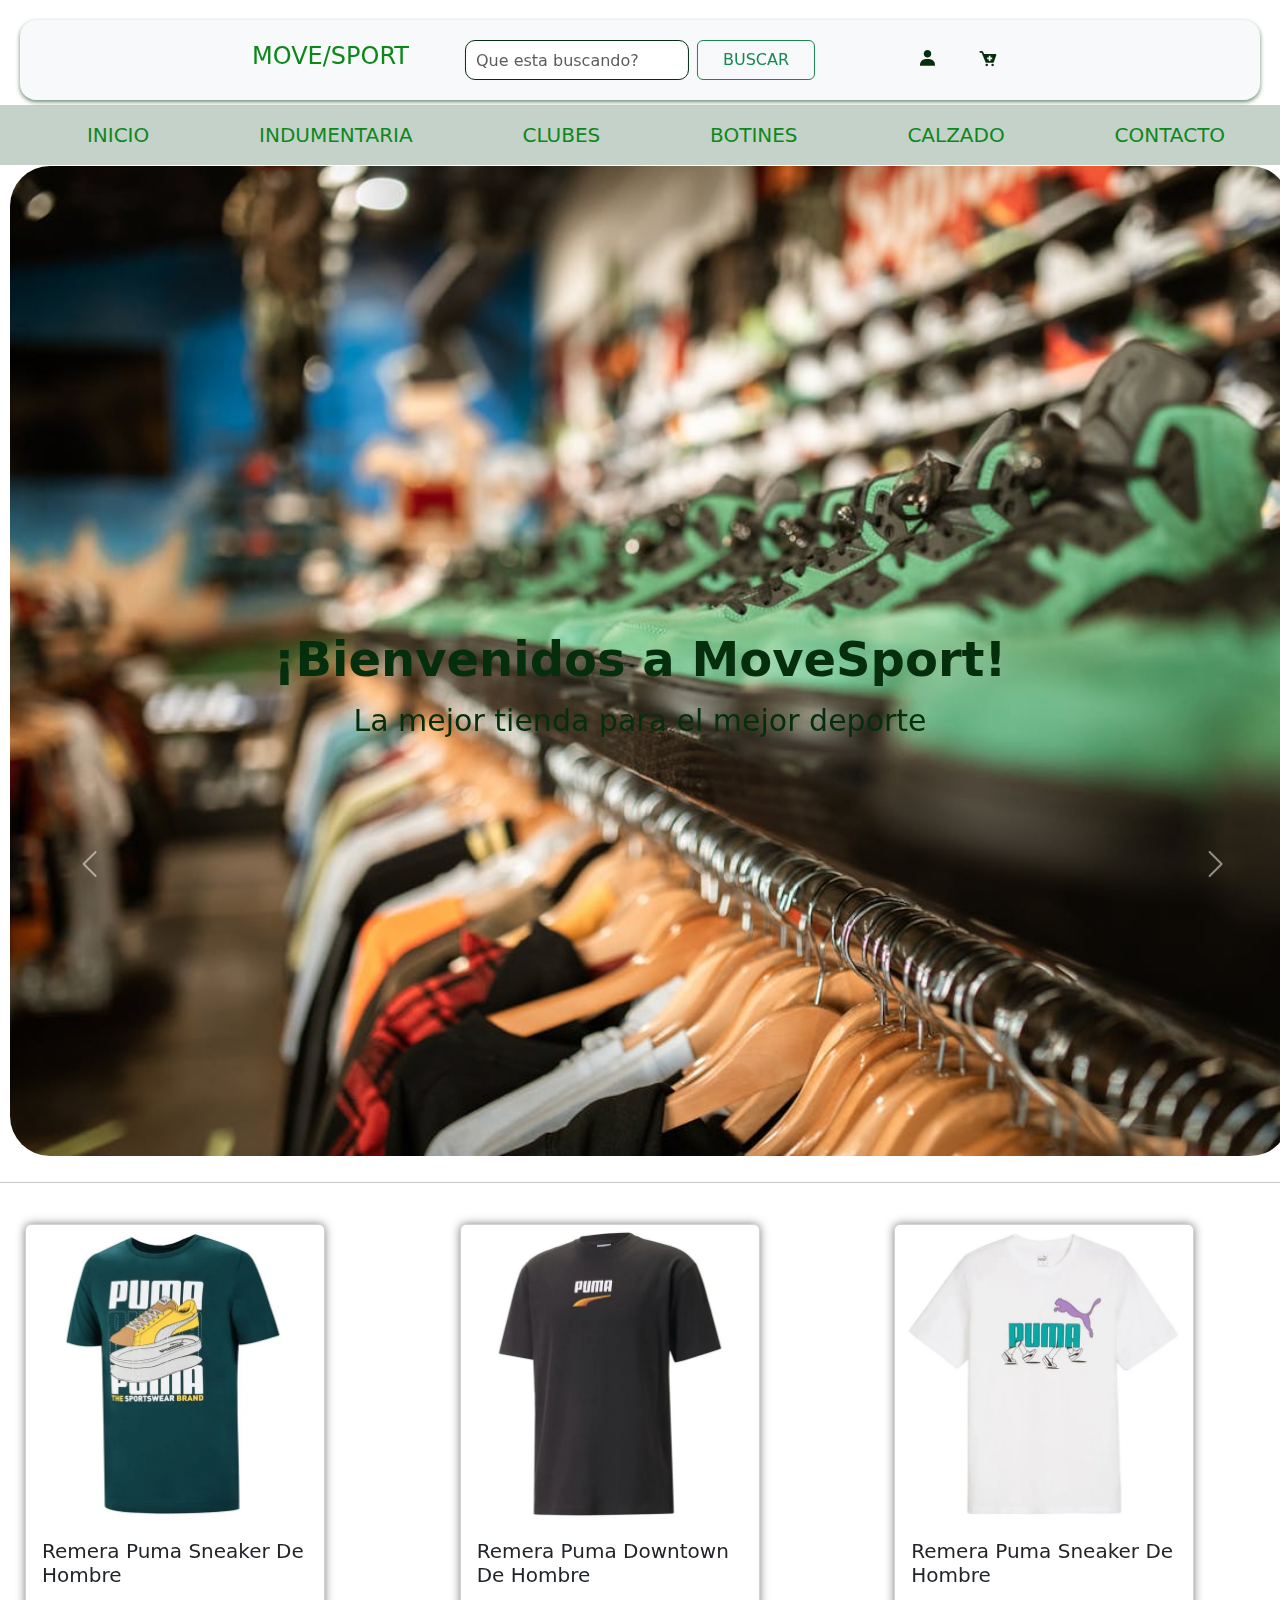
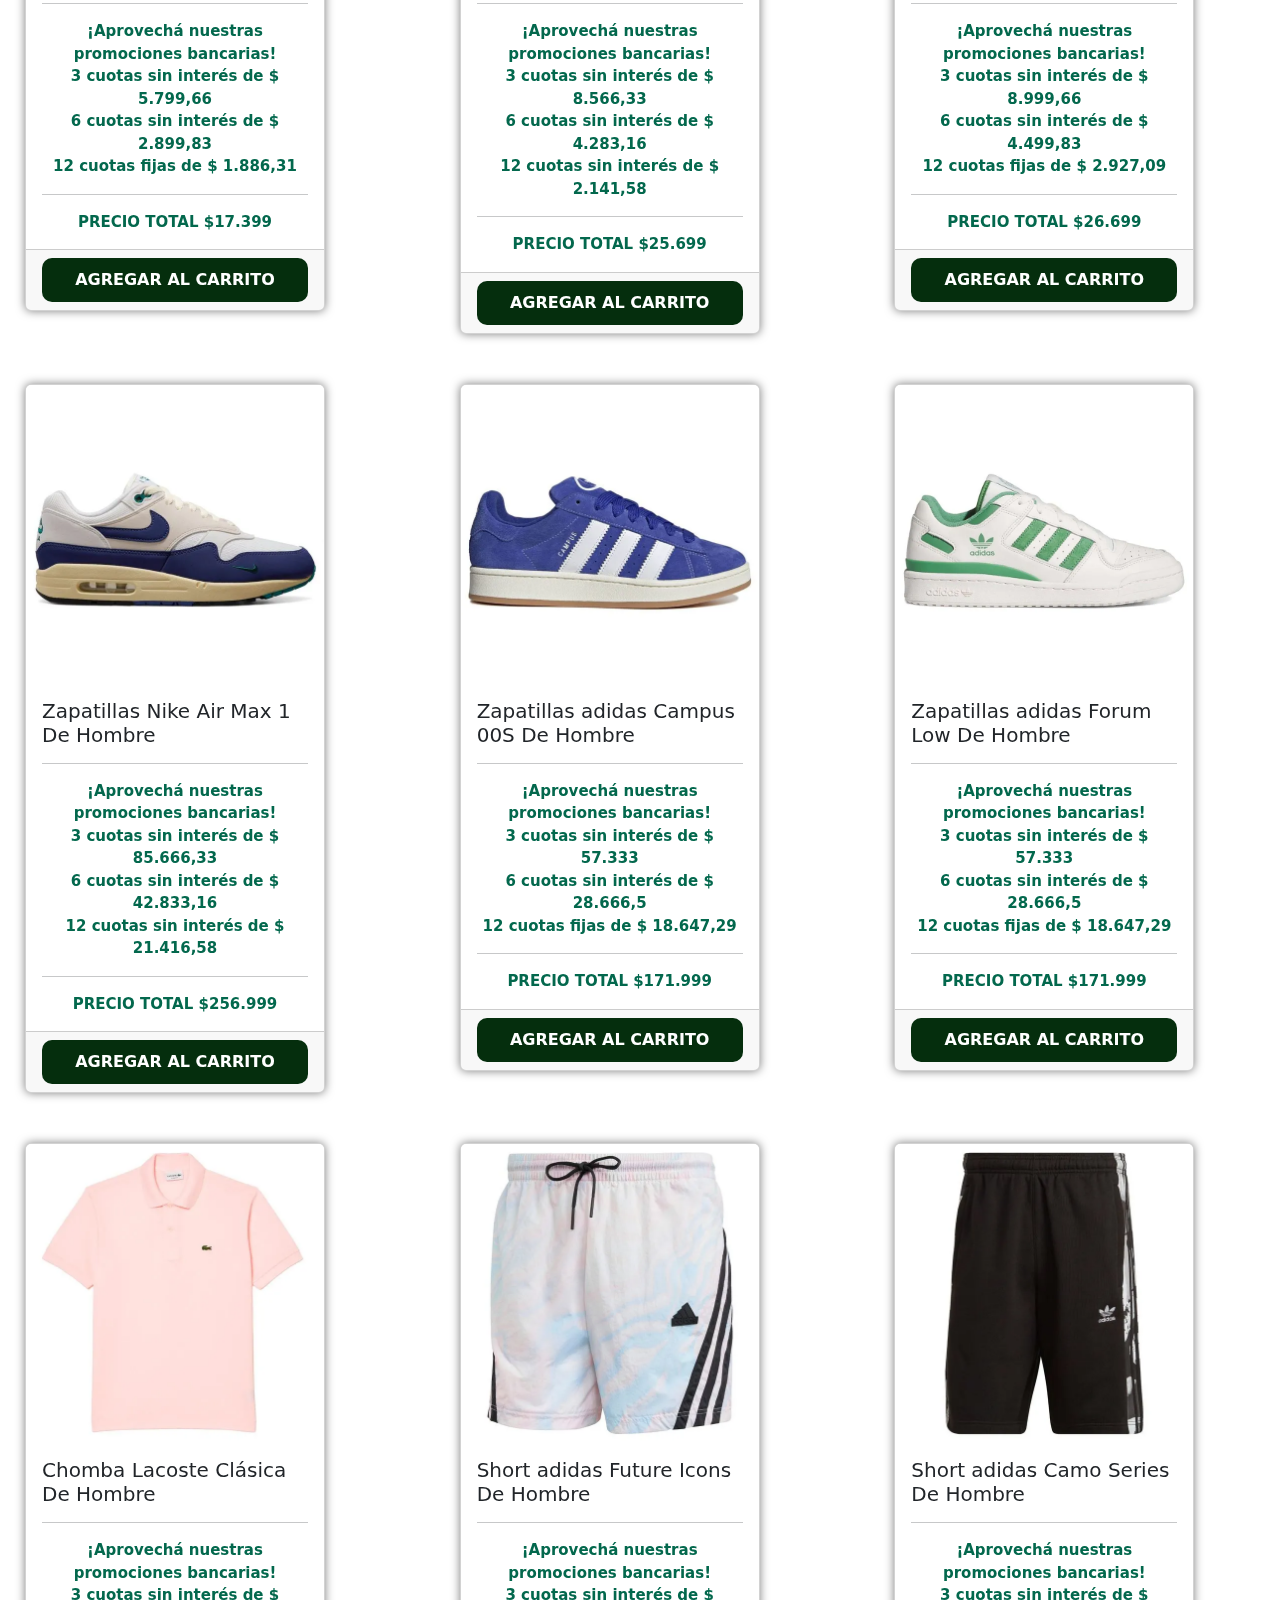
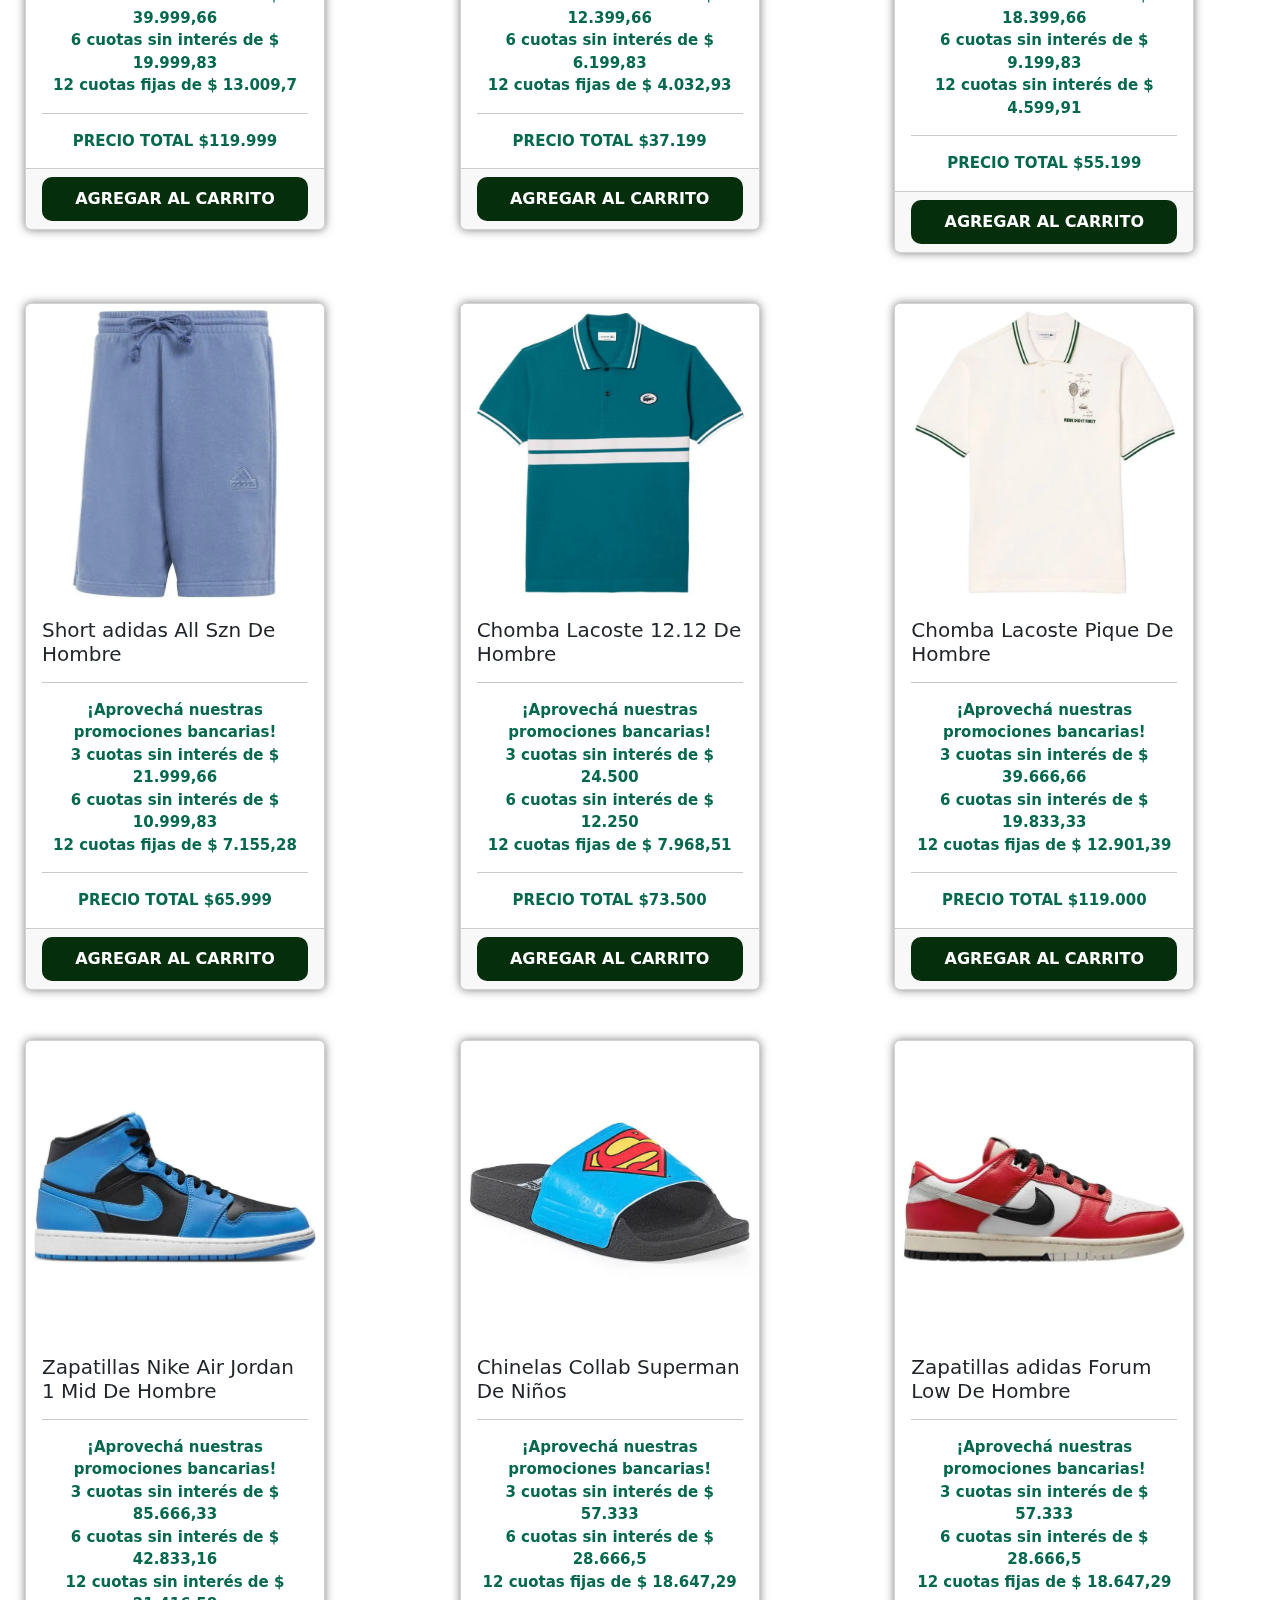
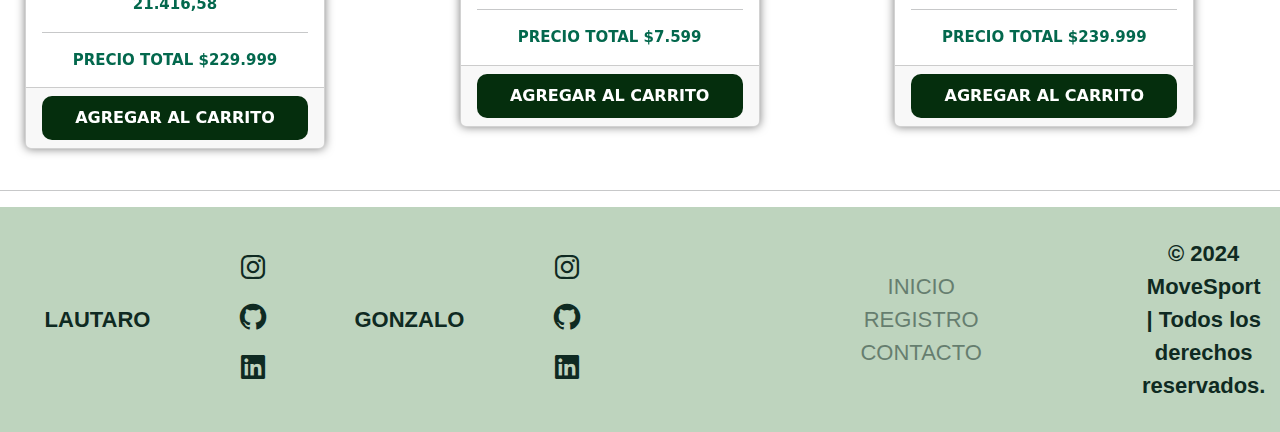
<file: HTML/index.html>
<!DOCTYPE html>
<html lang="en">
<head>
  <meta charset="UTF-8">
  <meta name="viewport" content="width=device-width, initial-scale=1.0">
  <link rel="stylesheet" href="../CSS/index.css">
  <title>Move Sport</title>
  <link rel="icon" href="/ASSETS/ICONO-HEAD.jpg">
  <!-- bootstrap -->
  <link href="https://cdn.jsdelivr.net/npm/bootstrap@5.3.3/dist/css/bootstrap.min.css" rel="stylesheet" integrity="sha384-QWTKZyjpPEjISv5WaRU9OFeRpok6YctnYmDr5pNlyT2bRjXh0JMhjY6hW+ALEwIH" crossorigin="anonymous">
  <link href='https://unpkg.com/boxicons@2.1.4/css/boxicons.min.css' rel='stylesheet'>
</head>
<body>
  <header class="header">
                <!--navbar 1-->
                <nav class="navbar fixed-top bg-body-tertiary">
                  <div class="container-fluid">
                    <a href="/HTML/index.html" class="navbar-brand">
                      <h4>MOVE/SPORT</h4>
                    </a>
                    <form class="d-flex justify-content-center" role="search">
                      <input id="buscar" class="form-control me-2" type="search" placeholder="Que esta buscando?" aria-label="Search">
                      <button class="btn btn-outline-success" type="submit">BUSCAR</button>
                    </form>
                    <div id="user-link">
                    <a href="/HTML/Login.html" class="me-auto pe-0">
                      <i class='bx bxs-user'id="user"></i>
                    </a>
                    </div>
                    <div id="carrito-link">
                    <a href="/HTML/Carrito.html" class="me-auto pe-0">
                      <i class='bx bxs-cart-add'id="carrito"></i>
                    </a>
                    </div>
                  </div>
                </nav>
  </header> 
  <section>
      <!--navbar 2-->
  <nav>
    <ul class="menu-horizontal">
      <li>
        <a href="/HTML/index.html">INICIO</a>
      </li>
      <li>
        <a href="/HTML/Indumen.html">INDUMENTARIA</a>
      </li>
      <li> 
        <a href="/HTML/club.html">CLUBES</a>
      </li>
      <li>
        <a href="#">BOTINES</a>
      </li>
      <li>
        <a href="#">CALZADO</a>
      </li>
      <li>
        <a href="/HTML/Contacto.html">CONTACTO</a>
      </li>
    </ul>
  </nav>
  </section>
  <main class="main">
  <!-- carousel con imagenes-->
  <section class="carrusel-img-slider">
      <div id="carousel-slider" class="carousel slide">
          <div class="carousel-inner">
            <div class="carousel-item active"> 
              <img src="/ASSETS/img-slider.jpg" class="d-block w-100 carrusel-img" alt="img-slider">
              <div class="carousel-caption">
                <h2>¡Bienvenidos a MoveSport!</h2>
                <p>La mejor tienda para el mejor deporte</p>
            </div>
            </div>
            <div class="carousel-item">
              <img src="/ASSETS/ImgSlider2.jpg" class="d-block w-100 carrusel-img" alt="img-slider">
              <div class="carousel-caption">
                <h2>¡Bienvenidos a MoveSport!</h2>
                <p>La mejor tienda para el mejor deporte</p>
            </div>
            </div>
            <div class="carousel-item">
              <img src="/ASSETS/ImgSlider3.jpg" class="d-block w-100 carrusel-img" alt="img-slider">
              <div class="carousel-caption">
                <h2>¡Bienvenidos a MoveSport!</h2>
                <p>La mejor tienda para el mejor deporte</p>
            </div>
            </div>
            </div>
          </div>
          <button class="carousel-control-prev" type="button" data-bs-target="#carousel-slider" data-bs-slide="prev">
            <span class="carousel-control-prev-icon" aria-hidden="true"></span>
            <span class="visually-hidden">Previous</span>
          </button>
          <button class="carousel-control-next" type="button" data-bs-target="#carousel-slider" data-bs-slide="next">
            <span class="carousel-control-next-icon" aria-hidden="true"></span>
            <span class="visually-hidden">Next</span>
          </button>
      </div>
  </section>
  <hr>
  <!-- carousel con card-->
  <section class="carrusel-card-product">
  <div id="carouselExampleFade" class="carousel slide carousel-fade">
        <div class="carousel-inner">
          <div class="carousel-item active">
            <div class="row row-cols-1 row-cols-md-3 g-4">
                <div class="col-md-4">
                  <div class="card h-100">
                    <img src="/ASSETS/RemPuma.webp" class="card-img-top" alt="REMERA PUMA">
                    <div class="card-body">
                      <h5 class="card-title">Remera Puma Sneaker De Hombre</h5><hr>
                      <p class="card-text">¡Aprovechá nuestras promociones bancarias! <br>
                        3 cuotas sin interés de $ 5.799,66 <br>
                        6 cuotas sin interés de $ 2.899,83 <br>
                        12 cuotas fijas de $ 1.886,31</p><hr>
                        <p class="card-text">PRECIO TOTAL $17.399</p>
                    </div>
                    <div class="card-footer">
                      <a href="#" class="btn btn-primary">AGREGAR AL CARRITO </a>
                    </div>
                  </div>
                </div>
                <div class="col-md-4">
                  <div class="card h-100">
                    <img src="/ASSETS/RemPuma2" class="card-img-top" alt="REMERA PUMA">
                    <div class="card-body">
                      <h5 class="card-title">Remera Puma Downtown De Hombre</h5><hr>
                      <p class="card-text">¡Aprovechá nuestras promociones bancarias! <br>
                        3 cuotas sin interés de $ 8.566,33 <br>
                        6 cuotas sin interés de $ 4.283,16 <br>
                        12 cuotas sin interés de $ 2.141,58 </p><hr>
                        <p class="card-text">PRECIO TOTAL $25.699</p>
                    </div>
                    <div class="card-footer">
                        <a href="#" class="btn btn-primary">AGREGAR AL CARRITO</a>
                      </div>
                  </div>
                </div>
                <div class="col-md-4">
                  <div class="card h-100">
                    <img src="/ASSETS/RemPuma3.webp" class="card-img-top" alt="REMERA PUMA">
                    <div class="card-body">
                      <h5 class="card-title">Remera Puma Sneaker De Hombre</h5><hr>
                      <p class="card-text">¡Aprovechá nuestras promociones bancarias! <br>
                        3 cuotas sin interés de $ 8.999,66 <br>
                        6 cuotas sin interés de $ 4.499,83 <br>
                        12 cuotas fijas de $ 2.927,09 </p><hr>
                        <p class="card-text">PRECIO TOTAL $26.699</p>
                    </div>
                    <div class="card-footer">
                        <a href="#" class="btn btn-primary">AGREGAR AL CARRITO</a>
                      </div>
                  </div>
                </div>
              </div>
          </div>
        </div>
  </div>
  <div id="carouselExampleFade" class="carousel slide carousel-fade">
        <div class="carousel-inner">
          <div class="carousel-item active">
            <div class="row row-cols-1 row-cols-md-3 g-4">
                <div class="col-md-4">
                  <div class="card h-100">
                    <img src="/ASSETS/ZapNike.webp" class="card-img-top" alt="REMERA PUMA">
                    <div class="card-body">
                      <h5 class="card-title">Zapatillas Nike Air Max 1 De Hombre</h5><hr>
                      <p class="card-text">¡Aprovechá nuestras promociones bancarias! <br>
                        3 cuotas sin interés de $ 85.666,33<br>
                        6 cuotas sin interés de $ 42.833,16 <br>
                        12 cuotas sin interés de $ 21.416,58 <br><hr>
                        <p class="card-text">PRECIO TOTAL $256.999</p>
                    </div>
                    <div class="card-footer">
                      <a href="#" class="btn btn-primary">AGREGAR AL CARRITO </a>
                    </div>
                  </div>
                </div>
                <div class="col-md-4">
                  <div class="card h-100">
                    <img src="/ASSETS/ZapAdida.webp" class="card-img-top" alt="REMERA PUMA">
                    <div class="card-body">
                      <h5 class="card-title">Zapatillas adidas Campus 00S De Hombre</h5><hr>
                      <p class="card-text">¡Aprovechá nuestras promociones bancarias! <br>
                        3 cuotas sin interés de $ 57.333<br>
                        6 cuotas sin interés de $ 28.666,5 <br>
                        12 cuotas fijas de $ 18.647,29 </p><hr>
                        <p class="card-text">PRECIO TOTAL $171.999</p>
                    </div>
                    <div class="card-footer">
                        <a href="#" class="btn btn-primary">AGREGAR AL CARRITO</a>
                      </div>
                  </div>
                </div>
                <div class="col-md-4">
                  <div class="card h-100">
                    <img src="/ASSETS/ZapAdida1.webp" class="card-img-top" alt="REMERA PUMA">
                    <div class="card-body">
                      <h5 class="card-title">Zapatillas adidas Forum Low De Hombre</h5><hr>
                      <p class="card-text">¡Aprovechá nuestras promociones bancarias! <br>
                        3 cuotas sin interés de $ 57.333 <br>
                        6 cuotas sin interés de $ 28.666,5 <br>
                        12 cuotas fijas de $ 18.647,29</p><hr>
                        <p class="card-text">PRECIO TOTAL $171.999</p>
                    </div>
                    <div class="card-footer">
                        <a href="#" class="btn btn-primary">AGREGAR AL CARRITO</a>
                      </div>
                    </div>
                    </div>
                </div>
            </div>
        </div>
  </div>
  <div id="carouselExampleFade" class="carousel slide carousel-fade">
      <div class="carousel-inner">
        <div class="carousel-item active">
          <div class="row row-cols-1 row-cols-md-3 g-4">
              <div class="col-md-4">
                <div class="card h-100">
                  <img src="/ASSETS/ChombaLacos.webp" class="card-img-top" alt="REMERA PUMA">
                  <div class="card-body">
                    <h5 class="card-title">Chomba Lacoste Clásica De Hombre</h5><hr>
                    <p class="card-text">¡Aprovechá nuestras promociones bancarias! <br>
                      3 cuotas sin interés de $ 39.999,66<br>
                      6 cuotas sin interés de $ 19.999,83 <br>
                      12 cuotas fijas de $ 13.009,7 </p><hr>
                      <p class="card-text">PRECIO TOTAL $119.999</p>
                  </div>
                  <div class="card-footer">
                    <a href="#" class="btn btn-primary">AGREGAR AL CARRITO </a>
                  </div>
                </div>
              </div>
              <div class="col-md-4">
                <div class="card h-100">
                  <img src="/ASSETS/ShortAdida.webp" class="card-img-top" alt="REMERA PUMA">
                  <div class="card-body">
                    <h5 class="card-title">Short adidas Future Icons De Hombre</h5><hr>
                    <p class="card-text">¡Aprovechá nuestras promociones bancarias! <br>
                      3 cuotas sin interés de $ 12.399,66 <br>
                      6 cuotas sin interés de $ 6.199,83 <br>
                      12 cuotas fijas de $ 4.032,93 </p><hr>
                      <p class="card-text">PRECIO TOTAL $37.199</p>
                  </div>
                  <div class="card-footer">
                      <a href="#" class="btn btn-primary">AGREGAR AL CARRITO</a>
                    </div>
                </div>
              </div>
              <div class="col-md-4">
                <div class="card h-100">
                  <img src="/ASSETS/ShortAdida1.webp" class="card-img-top" alt="REMERA PUMA">
                  <div class="card-body">
                    <h5 class="card-title">Short adidas Camo Series De Hombre</h5><hr>
                    <p class="card-text">¡Aprovechá nuestras promociones bancarias! <br>
                      3 cuotas sin interés de $ 18.399,66 <br>
                      6 cuotas sin interés de $ 9.199,83 <br>
                      12 cuotas sin interés de $ 4.599,91 </p><hr>
                      <p class="card-text">PRECIO TOTAL $55.199</p>
                  </div>
                  <div class="card-footer">
                      <a href="#" class="btn btn-primary">AGREGAR AL CARRITO</a>
                    </div>
                </div>
              </div>
            </div>
        </div>
      </div>
  </div>
  <div id="carouselExampleFade" class="carousel slide carousel-fade">
      <div class="carousel-inner">
        <div class="carousel-item active">
          <div class="row row-cols-1 row-cols-md-3 g-4">
              <div class="col-md-4">
                <div class="card h-100">
                  <img src="/ASSETS/ShortAdida2.webp" class="card-img-top" alt="REMERA PUMA">
                  <div class="card-body">
                    <h5 class="card-title">Short adidas All Szn De Hombre</h5><hr>
                    <p class="card-text">¡Aprovechá nuestras promociones bancarias! <br>
                      3 cuotas sin interés de $ 21.999,66<br>
                      6 cuotas sin interés de $ 10.999,83 <br>
                      12 cuotas fijas de $ 7.155,28 </p><hr>
                      <p class="card-text">PRECIO TOTAL $65.999</p>
                  </div>
                  <div class="card-footer">
                    <a href="#" class="btn btn-primary">AGREGAR AL CARRITO </a>
                  </div>
                </div>
              </div>
              <div class="col-md-4">
                <div class="card h-100">
                  <img src="/ASSETS/ChombaLacos1.webp" class="card-img-top" alt="REMERA PUMA">
                  <div class="card-body">
                    <h5 class="card-title">Chomba Lacoste 12.12 De Hombre</h5><hr>
                    <p class="card-text">¡Aprovechá nuestras promociones bancarias! <br>
                      3 cuotas sin interés de $ 24.500 <br>
                      6 cuotas sin interés de $ 12.250 <br>
                      12 cuotas fijas de $ 7.968,51 </p><hr>
                      <p class="card-text">PRECIO TOTAL $73.500</p>
                  </div>
                  <div class="card-footer">
                      <a href="#" class="btn btn-primary">AGREGAR AL CARRITO</a>
                    </div>
                </div>
              </div>
              <div class="col-md-4">
                <div class="card h-100">
                  <img src="/ASSETS/ChombaLacos2.webp" class="card-img-top" alt="REMERA PUMA">
                  <div class="card-body">
                    <h5 class="card-title">Chomba Lacoste Pique De Hombre</h5><hr>
                    <p class="card-text">¡Aprovechá nuestras promociones bancarias! <br>
                      3 cuotas sin interés de $ 39.666,66 <br>
                      6 cuotas sin interés de $ 19.833,33 <br>
                      12 cuotas fijas de $ 12.901,39 </p><hr>
                      <p class="card-text">PRECIO TOTAL $119.000</p>
                  </div>
                  <div class="card-footer">
                      <a href="#" class="btn btn-primary">AGREGAR AL CARRITO</a>
                    </div>
                </div>
              </div>
            </div>
        </div>
      </div>
  </div>
  <div id="carouselExampleFade" class="carousel slide carousel-fade">
    <div class="carousel-inner">
    <div class="carousel-item active">
        <div class="row row-cols-1 row-cols-md-3 g-4">
          <div class="col-md-4">
            <div class="card h-100">
              <img src="/ASSETS/ZapNike1.webp" class="card-img-top" alt="REMERA PUMA">
              <div class="card-body">
                <h5 class="card-title">Zapatillas Nike Air Jordan 1 Mid De Hombre</h5><hr>
                <p class="card-text">¡Aprovechá nuestras promociones bancarias! <br>
                  3 cuotas sin interés de $ 85.666,33<br>
                  6 cuotas sin interés de $ 42.833,16 <br>
                  12 cuotas sin interés de $ 21.416,58 <br><hr>
                  <p class="card-text">PRECIO TOTAL $229.999</p>
              </div>
              <div class="card-footer">
                <a href="#" class="btn btn-primary">AGREGAR AL CARRITO </a>
              </div>
            </div>
          </div>
          <div class="col-md-4">
            <div class="card h-100">
              <img src="/ASSETS/Ojotas.webp" class="card-img-top" alt="REMERA PUMA">
              <div class="card-body">
                <h5 class="card-title">Chinelas Collab Superman De Niños</h5><hr>
                <p class="card-text">¡Aprovechá nuestras promociones bancarias! <br>
                  3 cuotas sin interés de $ 57.333<br>
                  6 cuotas sin interés de $ 28.666,5 <br>
                  12 cuotas fijas de $ 18.647,29 </p><hr>
                  <p class="card-text">PRECIO TOTAL $7.599</p>
              </div>
              <div class="card-footer">
                  <a href="#" class="btn btn-primary">AGREGAR AL CARRITO</a>
                </div>
            </div>
          </div>
          <div class="col-md-4">
            <div class="card h-100">
              <img src="/ASSETS/ZapNike2.webp" class="card-img-top" alt="REMERA PUMA">
              <div class="card-body">
                <h5 class="card-title">Zapatillas adidas Forum Low De Hombre</h5><hr>
                <p class="card-text">¡Aprovechá nuestras promociones bancarias! <br>
                  3 cuotas sin interés de $ 57.333 <br>
                  6 cuotas sin interés de $ 28.666,5 <br>
                  12 cuotas fijas de $ 18.647,29</p><hr>
                  <p class="card-text">PRECIO TOTAL $239.999</p>
              </div>
              <div class="card-footer">
                  <a href="#" class="btn btn-primary">AGREGAR AL CARRITO</a>
                </div>
            </div>
    </div>
    </div>
            </div>
            </div>
  </div>
  </section>
  <hr>
  </main>
  <footer class="footer">
    <!--LAUTARO-->
    <span class="copyrght"> LAUTARO </span>
    <ul class="social-icon">
      <li class="icon-element">
        <a href="https://www.instagram.com/lautaro_leall/" class="icon" target="_blank">
          <i class='bx bxl-instagram'></i>
        </a>
      </li>
      <li class="icon-element">
        <a href="https://github.com/LautaroLeall" class="icon" target="_blank">
          <i class='bx bxl-github'></i>
        </a>
      </li>
      <li class="icon-element">
        <a href="https://www.linkedin.com/in/lauldp/" class="icon" target="_blank">
          <i class='bx bxl-linkedin-square'></i>
        </a>
      </li>
    </ul>
    <!--GONZALO-->
    <span class="copyrght"> GONZALO </span>
    <ul class="social-icon">
      <li class="icon-element">
        <a href="https://www.instagram.com/gonchi_martinezz/" class="icon" target="_blank">
          <i class='bx bxl-instagram'></i>
        </a>
      </li>
      <li class="icon-element">
        <a href="https://github.com/GonzaloMartinezz" class="icon" target="_blank"> 
          <i class='bx bxl-github'></i>
        </a>
      </li>
      <li class="icon-element">
        <a href="https://www.linkedin.com/in/gonzalomartinez9/" class="icon" target="_blank">
          <i class='bx bxl-linkedin-square'></i>
        </a>
      </li>
    </ul>
        <!--MENU DE FOOTER-->
    <ul class="menu">
      <li class="menu-elem"></li>
        <a href="/HTML/index.html" class="menu-icon">INICIO</a>
      </li>
      <li class="menu-elem"></li>
        <a href="../HTML/Registro.html" class="menu-icon">REGISTRO</a>
    </li>
    <li class="menu-elem"></li>
      <a href="/HTML/Contacto.html" class="menu-icon">CONTACTO</a>
    </li>
    </ul>
    <span class="copyrght">&copy; 2024 MoveSport | Todos los derechos reservados.</span>
  </footer>
</body>
  <script src="https://cdn.jsdelivr.net/npm/bootstrap@5.3.3/dist/js/bootstrap.bundle.min.js" integrity="sha384-YvpcrYf0tY3lHB60NNkmXc5s9fDVZLESaAA55NDzOxhy9GkcIdslK1eN7N6jIeHz" crossorigin="anonymous">
  </script>
</html>
</file>
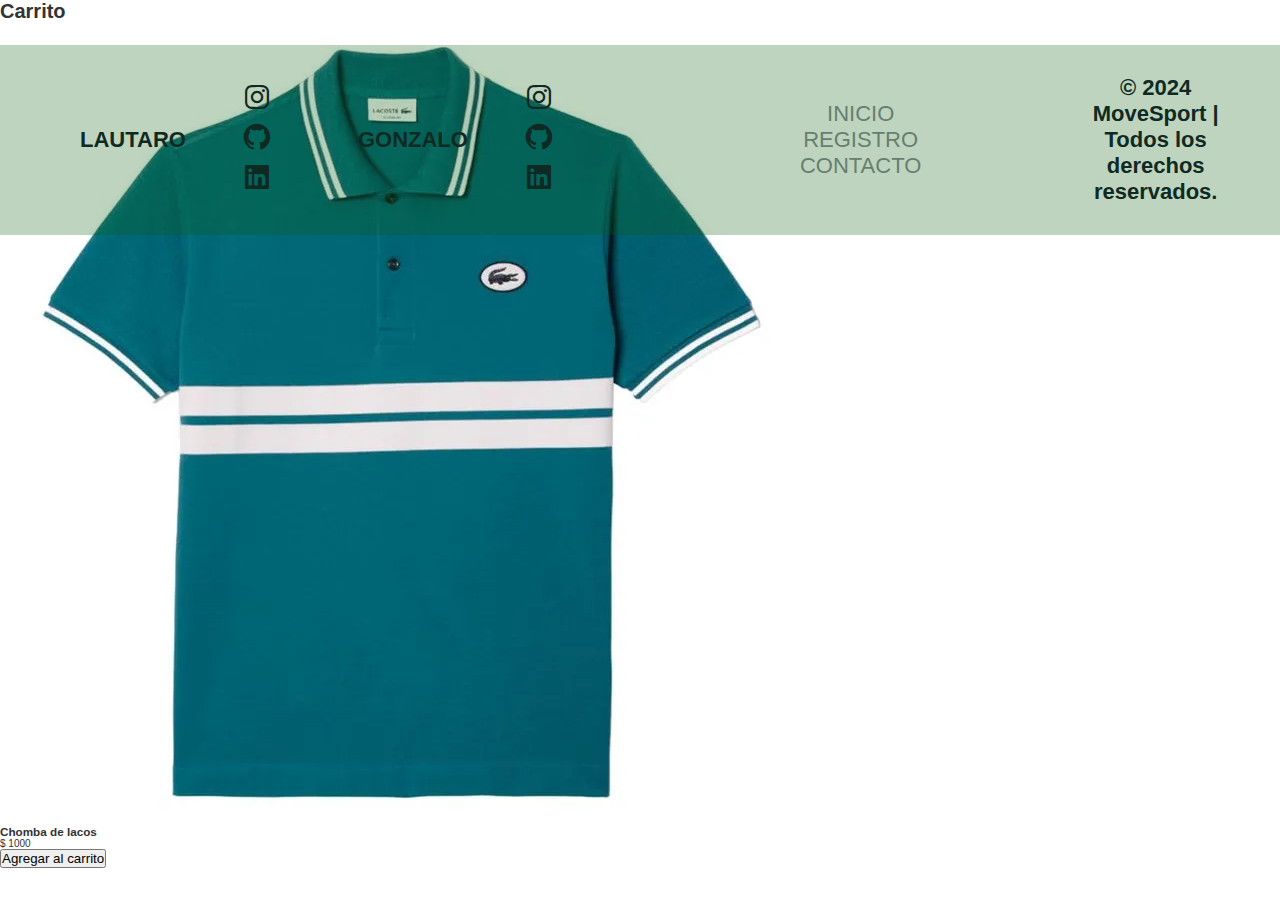
<file: HTML/Carrito.html>
<!DOCTYPE html>
<html lang="en">
<head>
    <meta charset="UTF-8">
    <meta name="viewport" content="width=device-width, initial-scale=1.0">
    <title>CarritoPage</title>
    <link rel="stylesheet" href="../CSS/Carrito.css">
    <link href='https://unpkg.com/boxicons@2.1.4/css/boxicons.min.css' rel='stylesheet'>
</head>
<body>
<div class="container">
    <nav>
        <!-- nav que esta hacieno lauti -->
        <h1> Carrito</h1>
        <div class="grid">
            <div class="items">
                <div class="items"> <img src="../ASSETS/ChombaLacos1.webp" alt="">
                <div class="info">
                    <h3>Chomba de lacos</h3>
                    <p>$ 1000</p>
                    <button>Agregar al carrito</button>
                </div>
                </div>
                <div class="items"></div>
                <div class="items"></div>
                <div class="items"></div>
                <div class="items"></div>
                <div class="items"></div>
            </div>
        </div>
    </nav>
</div>
<footer class="footer">
    <!--LAUTARO-->
    <span class="copyrght"> LAUTARO </span>
    <ul class="social-icon">
    <li class="icon-element">
        <a href="https://www.instagram.com/lautaro_leall/" class="icon" target="_blank">
        <i class='bx bxl-instagram'></i>
        </a>
    </li>
    <li class="icon-element">
        <a href="https://github.com/LautaroLeall" class="icon" target="_blank">
        <i class='bx bxl-github'></i>
        </a>
    </li>
    <li class="icon-element">
        <a href="https://www.linkedin.com/in/lauldp/" class="icon" target="_blank">
        <i class='bx bxl-linkedin-square'></i>
        </a>
    </li>
    </ul>
    <!--GONZALO-->
    <span class="copyrght"> GONZALO </span>
    <ul class="social-icon">
    <li class="icon-element">
        <a href="https://www.instagram.com/gonchi_martinezz/" class="icon" target="_blank">
        <i class='bx bxl-instagram'></i>
        </a>
    </li>
    <li class="icon-element">
        <a href="https://github.com/GonzaloMartinezz" class="icon" target="_blank"> 
        <i class='bx bxl-github'></i>
        </a>
    </li>
    <li class="icon-element">
        <a href="https://www.linkedin.com/in/gonzalomartinez9/" class="icon" target="_blank">
        <i class='bx bxl-linkedin-square'></i>
        </a>
    </li>
    </ul>
        <!--MENU DE FOOTER-->
    <ul class="menu">
    <li class="menu-elem"></li>
        <a href="/HTML/index.html" class="menu-icon">INICIO</a>
    </li>
        <li class="menu-elem"></li>
        <a href="../HTML/Registro.html" class="menu-icon">REGISTRO</a>
    </li>
    <li class="menu-elem"></li>
    <a href="/HTML/Contacto.html" class="menu-icon">CONTACTO</a>
    </li>
    </ul>
    <span class="copyrght">&copy; 2024 MoveSport | Todos los derechos reservados.</span>
</footer>
</body>
</html>
</file>
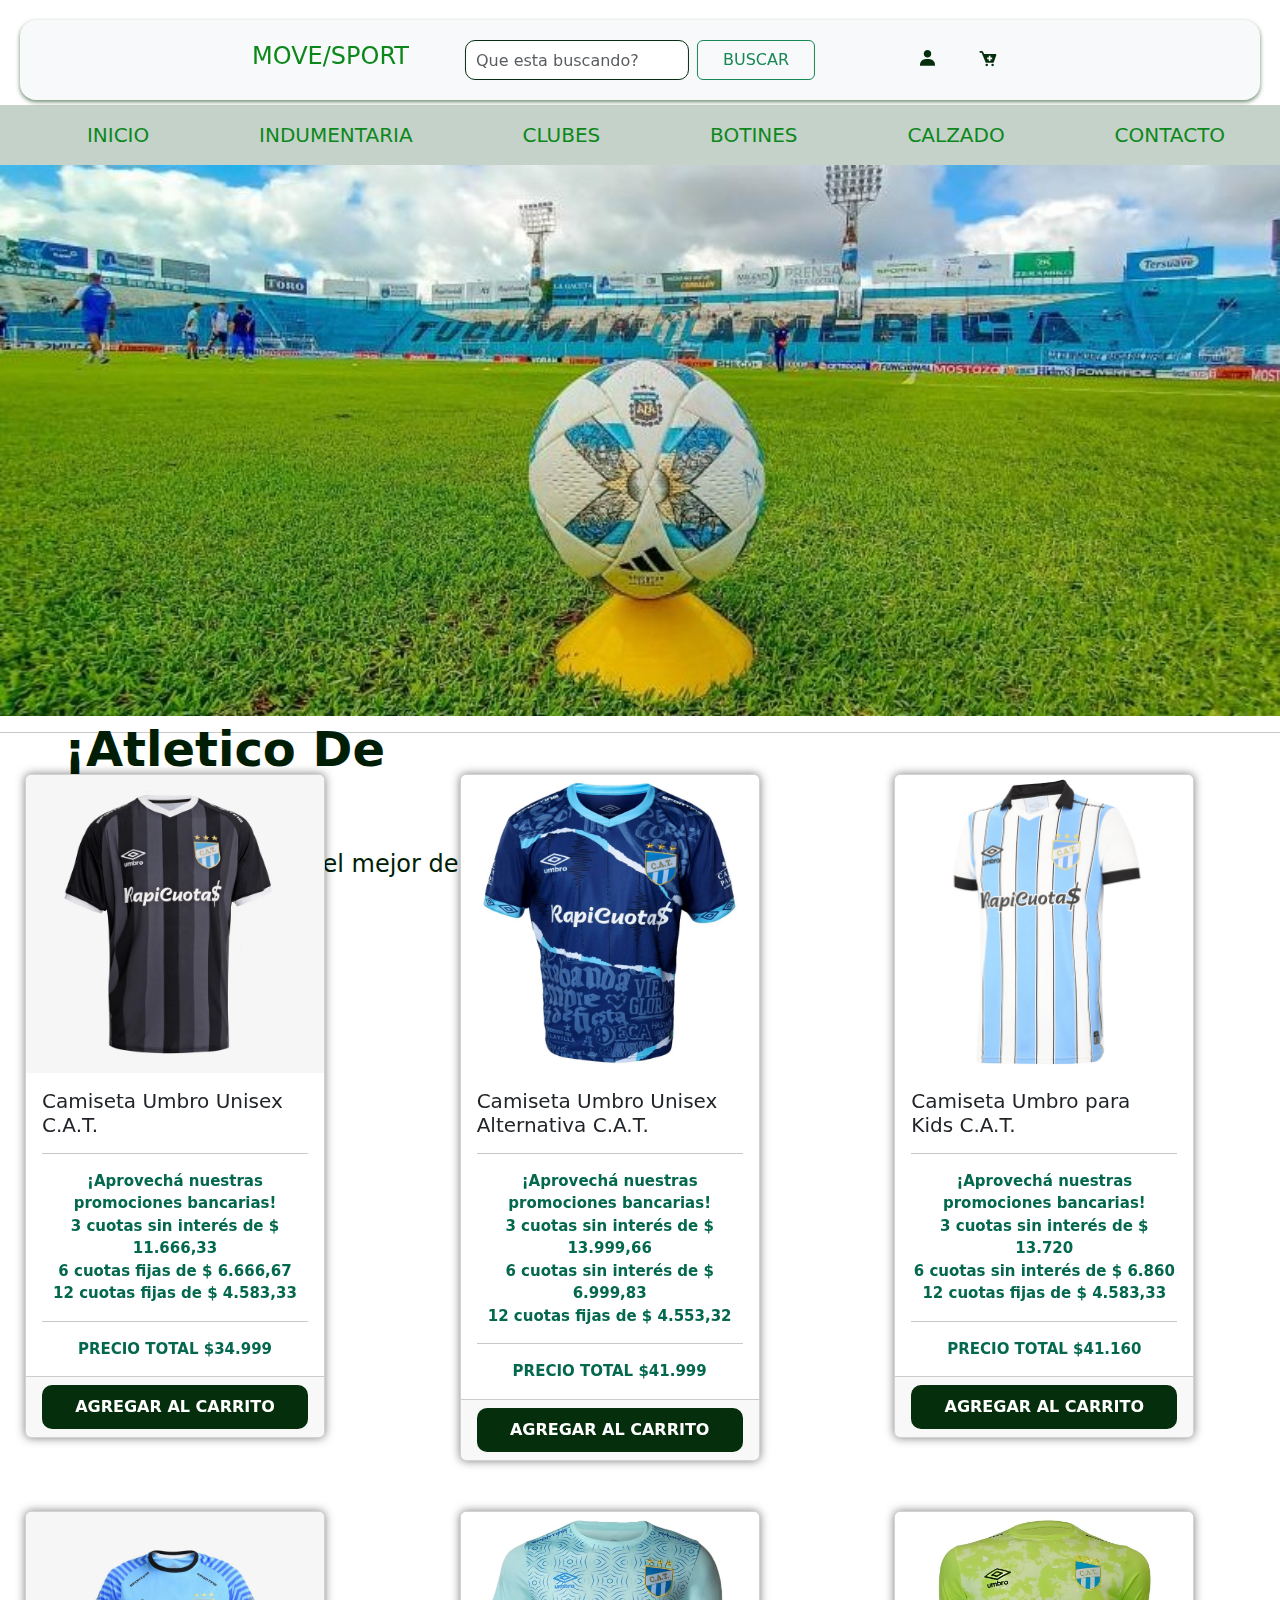
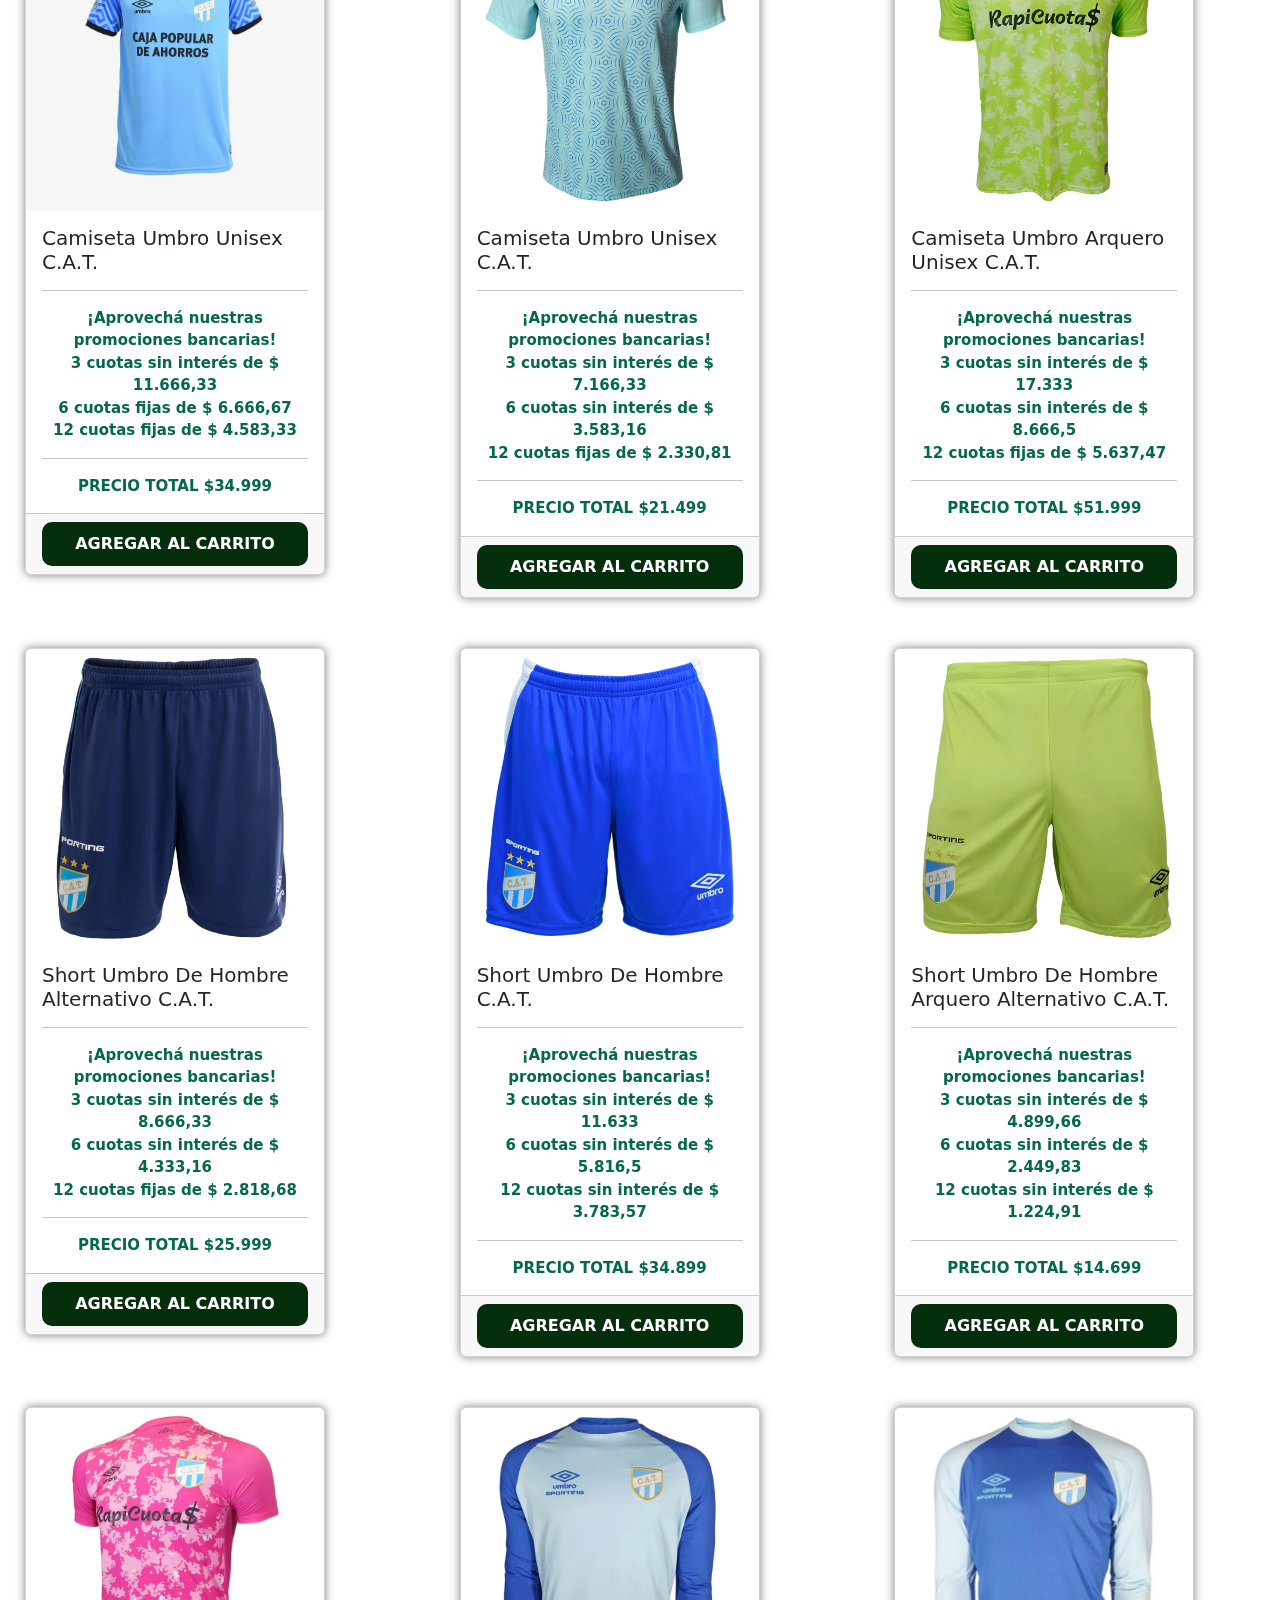
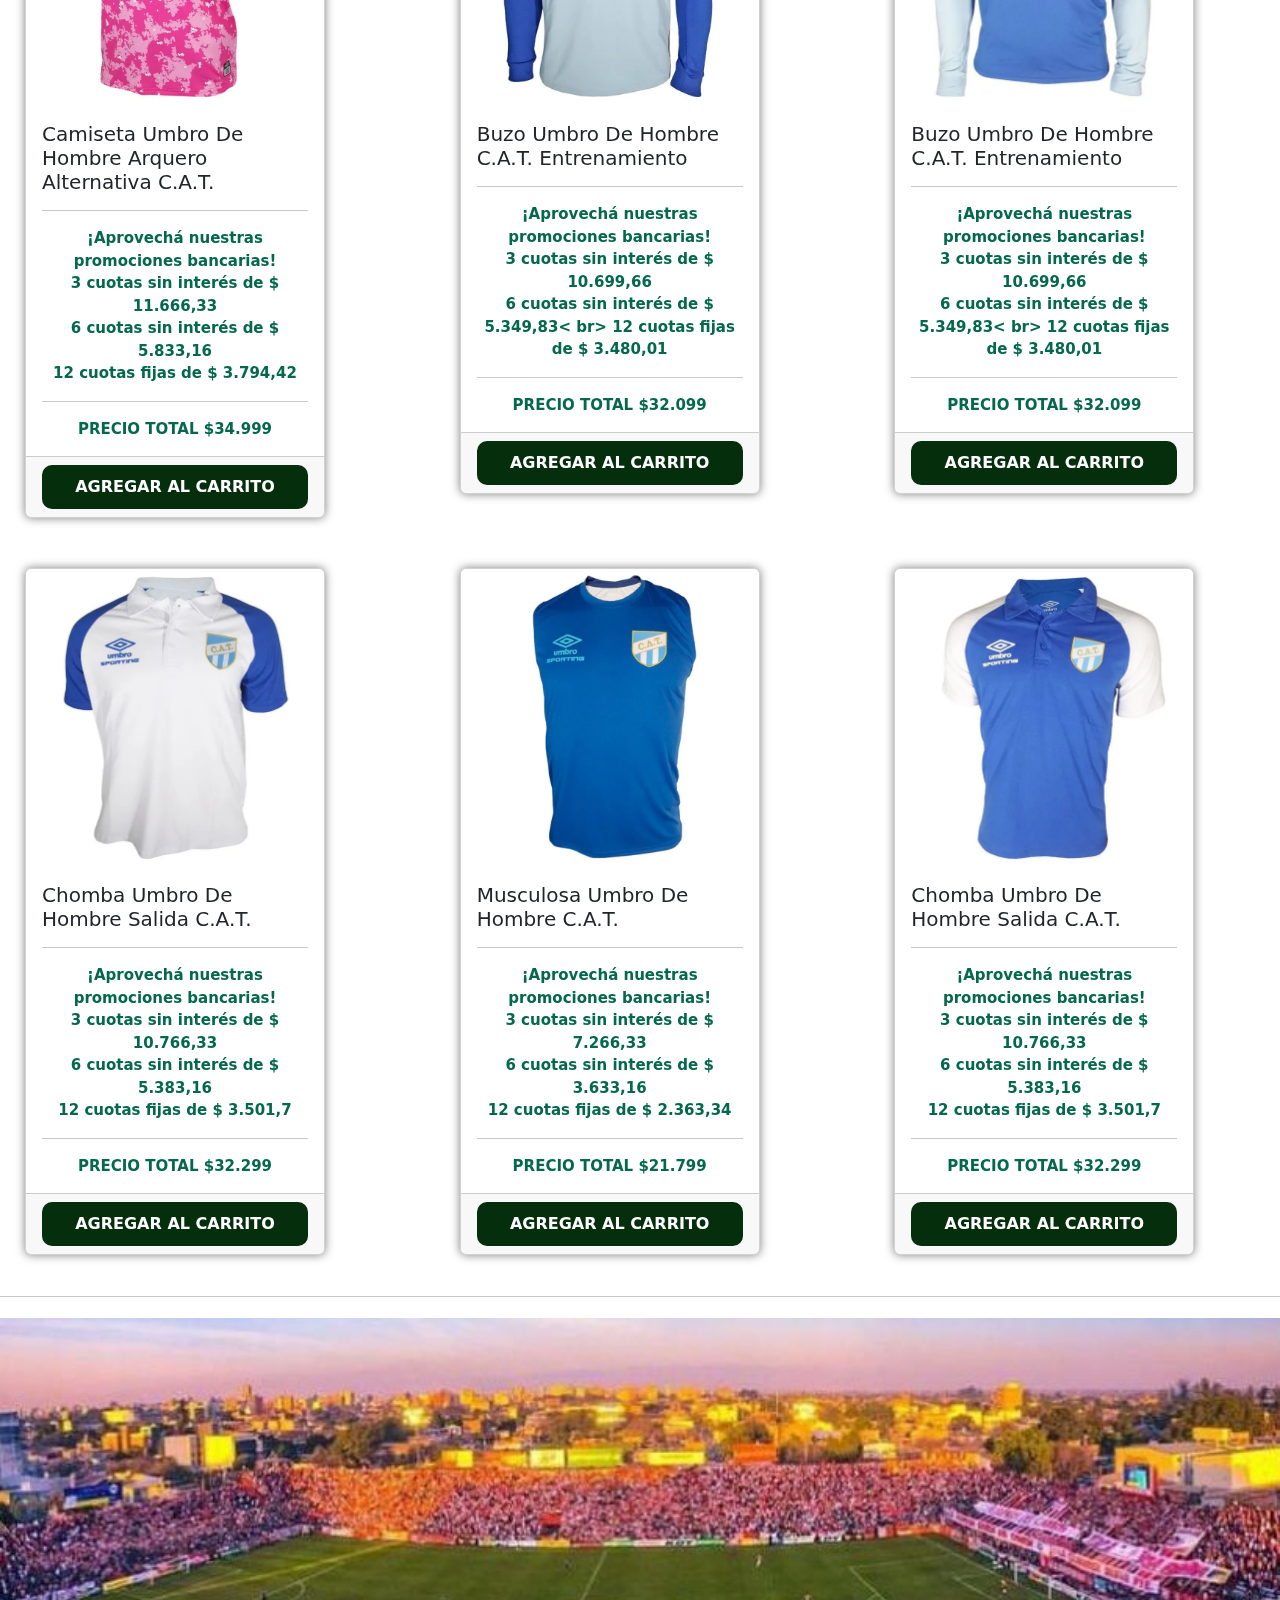
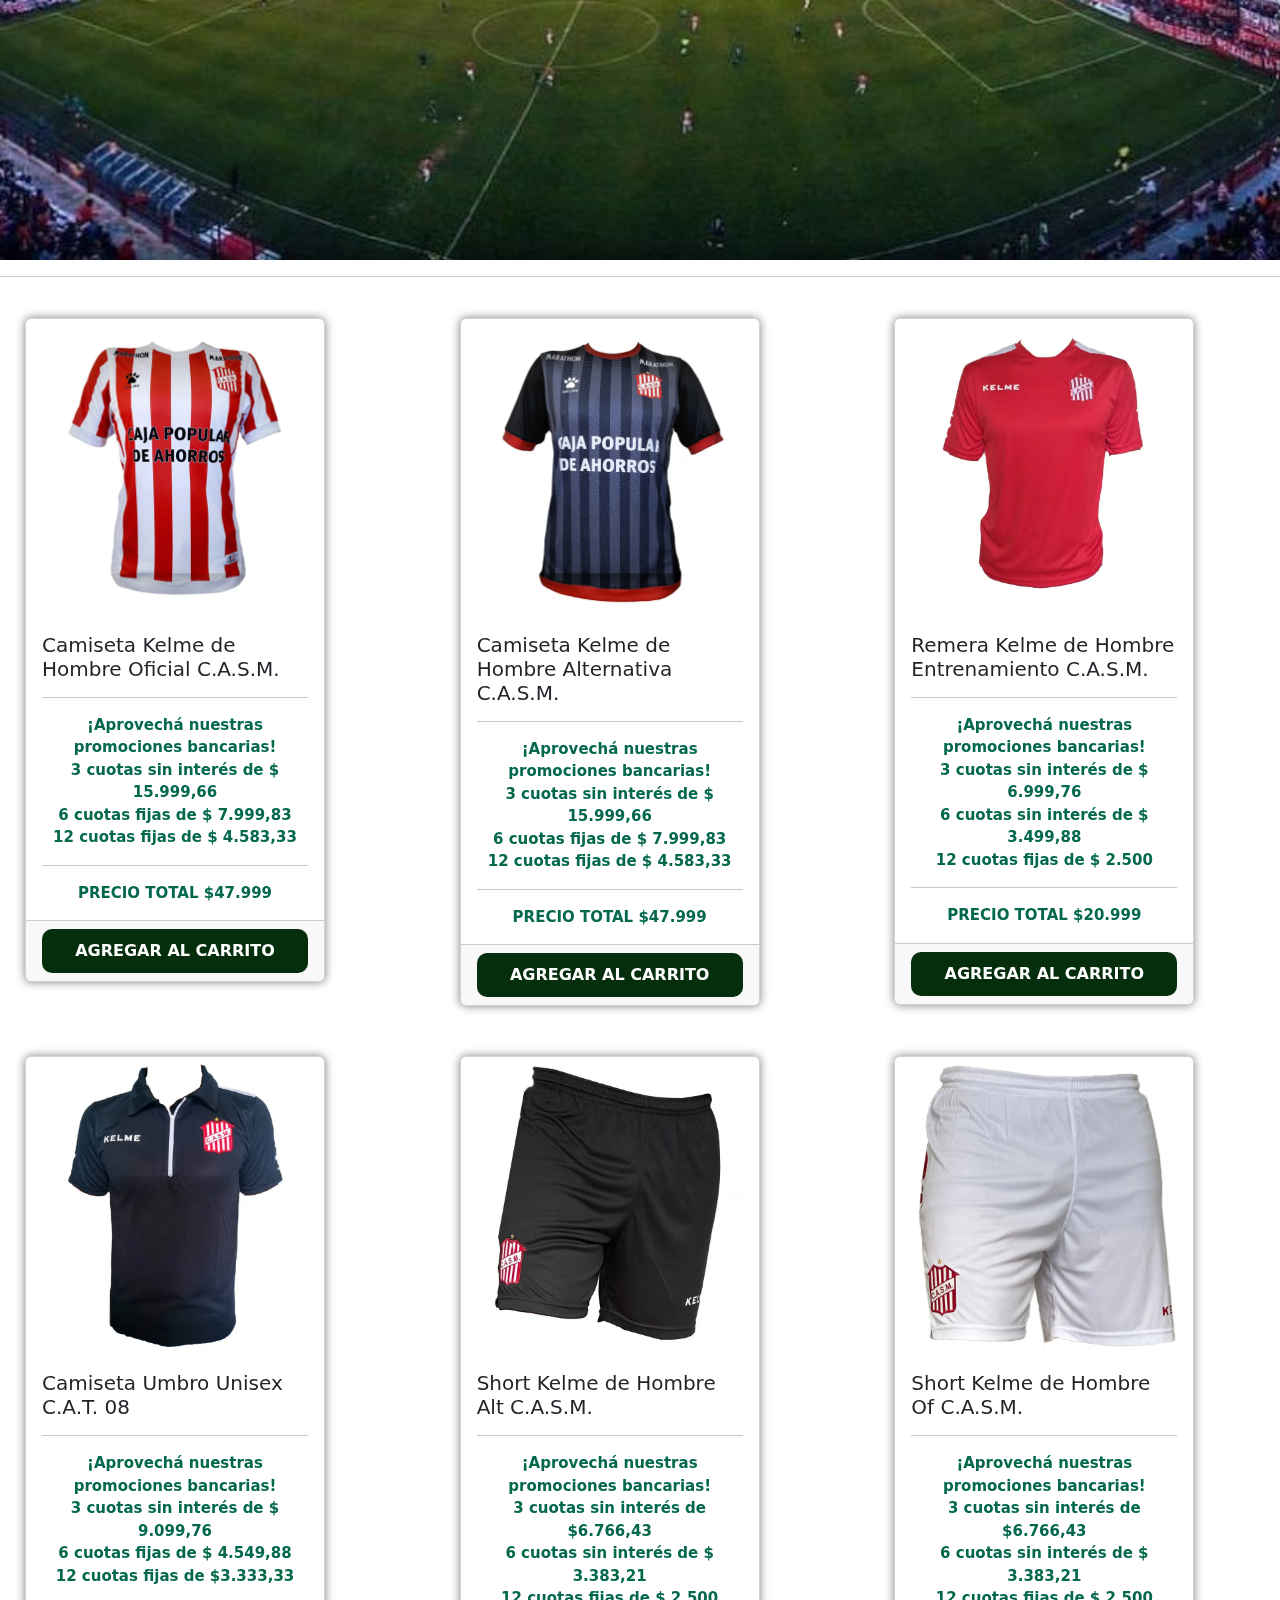
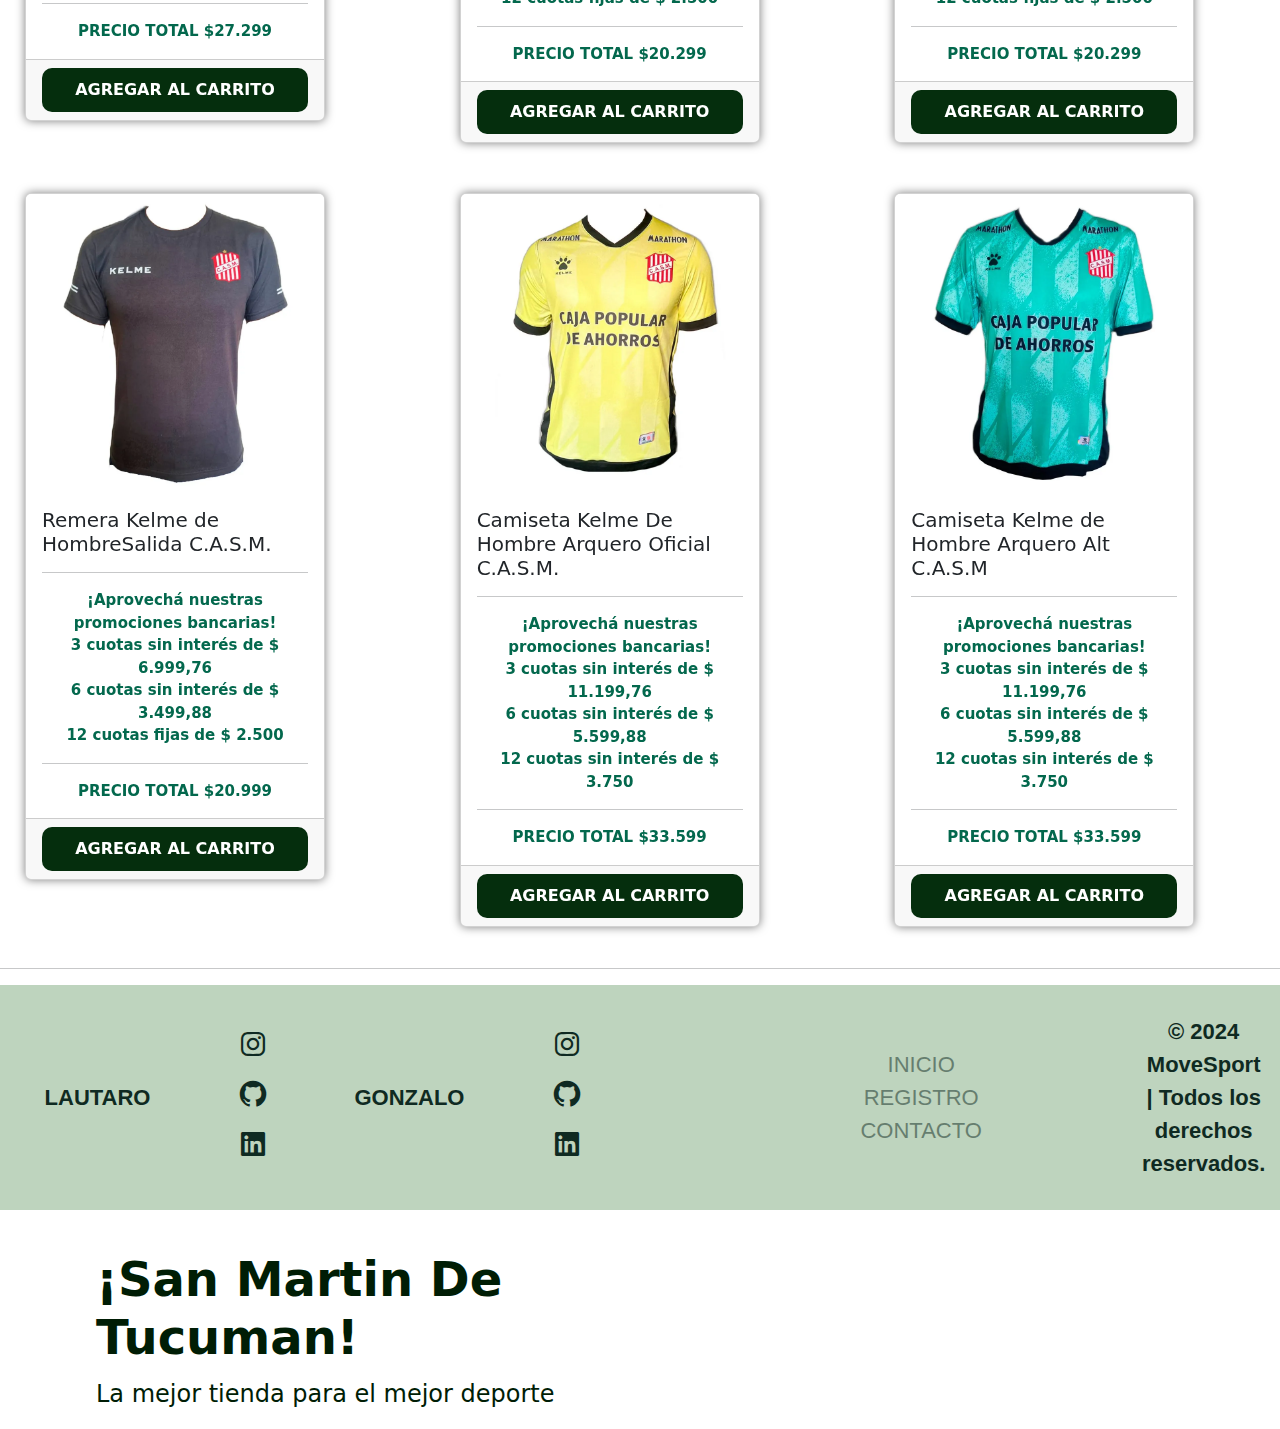
<file: HTML/club.html>
<!DOCTYPE html>
<html lang="en">
<head>
    <meta charset="UTF-8">
    <meta name="viewport" content="width=device-width, initial-scale=1.0">
    <link href="https://cdn.jsdelivr.net/npm/bootstrap@5.3.3/dist/css/bootstrap.min.css" rel="stylesheet" integrity="sha384-QWTKZyjpPEjISv5WaRU9OFeRpok6YctnYmDr5pNlyT2bRjXh0JMhjY6hW+ALEwIH" crossorigin="anonymous">
    <link rel="stylesheet" href="/CSS/club.css">
    <link rel="icon" href="/ASSETS/ICONO-HEAD.jpg">
    <title>CLUBES</title>
          <!-- bootstrap -->
  <link href="https://cdn.jsdelivr.net/npm/bootstrap@5.3.3/dist/css/bootstrap.min.css" rel="stylesheet" integrity="sha384-QWTKZyjpPEjISv5WaRU9OFeRpok6YctnYmDr5pNlyT2bRjXh0JMhjY6hW+ALEwIH" crossorigin="anonymous">
  <link href='https://unpkg.com/boxicons@2.1.4/css/boxicons.min.css' rel='stylesheet'>
</head>
<body>
    <header>

    </header>
    <section>
          <!--navbar 1-->
            <nav class="navbar fixed-top bg-body-tertiary">
                  <div class="container-fluid">
                      <a href="/HTML/index.html" class="navbar-brand">
                        <h4>MOVE/SPORT</h4>
                      </a>
                      <form class="d-flex justify-content-center" role="search">
                        <input id="buscar" class="form-control me-2" type="search" placeholder="Que esta buscando?" aria-label="Search">
                        <button class="btn btn-outline-success" type="submit">BUSCAR</button>
                      </form>
                      <div id="user-link">
                      <a href="/HTML/Login.html" class="me-auto pe-0">
                        <i class='bx bxs-user'id="user"></i>
                      </a>
                      </div>
                      <div id="carrito-link">
                      <a href="/HTML/Carrito.html" class="me-auto pe-0">
                        <i class='bx bxs-cart-add'id="carrito"></i>
                      </a>
                      </div>
                </div>
                </nav>
    </section>
    <section>
        <!--navbar 2-->
      <nav>
      <ul class="menu-horizontal">
        <li>
        <a href="/HTML/index.html">INICIO</a>
        </li>
        <li>
          <a href="/HTML/Indumen.html">INDUMENTARIA</a>
        </li>
        <li> 
          <a href="#">CLUBES</a>
        </li>
        <li>
          <a href="#">BOTINES</a>
        </li>
        <li>
          <a href="#">CALZADO</a>
        </li>
        <li>
          <a href="/HTML/Contacto.html">CONTACTO</a>
        </li>
      </ul>
      </nav>
      </section>
      <!--IMG ATL-->
      <div class="imagen-con-texto"></div>
      <img src="/ASSETS/ATL-img.jpg" class="img-ATL" alt="img-slider">
      <div class="texto-img-1">
        <h2>¡Atletico De Tucuman!</h2>
        <p>La mejor tienda para el mejor deporte</p>
      </div>
    <main id="ATL">
            <hr>
                  <!--CARDS ATL-->
              <div id="carouselExampleFade" class="carousel slide carousel-fade">
                <div class="carousel-inner">
                  <div class="carousel-item active">
                    <div class="row row-cols-1 row-cols-md-3 g-4">
                        <div class="col-md-4">
                          <div class="card h-100">
                            <img src="/ASSETS/ATL-cam.jfif" class="card-img-top" alt="REMERA PUMA">
                            <div class="card-body">
                              <h5 class="card-title">Camiseta Umbro Unisex C.A.T.</h5><hr>
                              <p class="card-text">¡Aprovechá nuestras promociones bancarias! <br>
                                3 cuotas sin interés de $ 11.666,33 <br>
                                6 cuotas fijas de $ 6.666,67 <br>
                                12 cuotas fijas de $ 4.583,33</p><hr>
                                <p class="card-text">PRECIO TOTAL $34.999</p>
                            </div>
                            <div class="card-footer">
                            <a href="#" class="btn btn-primary">AGREGAR AL CARRITO </a>
                            </div>
                          </div>
                        </div>
                        <div class="col-md-4">
                          <div class="card h-100">
                            <img src="/ASSETS/ATL-cam1.webp" class="card-img-top" alt="REMERA PUMA">
                            <div class="card-body">
                              <h5 class="card-title">Camiseta Umbro Unisex Alternativa C.A.T. </h5><hr>
                              <p class="card-text">¡Aprovechá nuestras promociones bancarias! <br>
                                3 cuotas sin interés de $ 13.999,66 <br>
                                6 cuotas sin interés de $ 6.999,83 <br>
                                12 cuotas fijas de $ 4.553,32</p><hr>
                                <p class="card-text">PRECIO TOTAL $41.999</p>
                            </div>
                            <div class="card-footer">
                                <a href="#" class="btn btn-primary">AGREGAR AL CARRITO</a>
                              </div>
                          </div>
                        </div>
                        <div class="col-md-4">
                          <div class="card h-100">
                            <img src="/ASSETS/ATL-cam2.jfif" class="card-img-top" alt="REMERA PUMA">
                            <div class="card-body">
                              <h5 class="card-title">Camiseta Umbro para Kids C.A.T.</h5><hr>
                              <p class="card-text">¡Aprovechá nuestras promociones bancarias! <br>
                                3 cuotas sin interés de $ 13.720 <br>
                                6 cuotas sin interés de $ 6.860 <br>
                                12 cuotas fijas de $ 4.583,33 </p><hr>
                                <p class="card-text">PRECIO TOTAL $41.160</p>
                            </div>
                            <div class="card-footer">
                                <a href="#" class="btn btn-primary">AGREGAR AL CARRITO</a>
                              </div>
                          </div>
                        </div>
                      </div>
                  </div>
                </div>
              </div>
              <div id="carouselExampleFade" class="carousel slide carousel-fade">
                <div class="carousel-inner">
                  <div class="carousel-item active">
                    <div class="row row-cols-1 row-cols-md-3 g-4">
                        <div class="col-md-4">
                          <div class="card h-100">
                            <img src="/ASSETS/ATL-cam3.webp" class="card-img-top" alt="REMERA PUMA">
                            <div class="card-body">
                                <h5 class="card-title">Camiseta Umbro Unisex C.A.T. </h5><hr>
                                <p class="card-text">¡Aprovechá nuestras promociones bancarias! <br>
                                  3 cuotas sin interés de $ 11.666,33 <br>
                                  6 cuotas fijas de $ 6.666,67 <br>
                                  12 cuotas fijas de $ 4.583,33</p><hr>
                                  <p class="card-text">PRECIO TOTAL $34.999</p>
                            </div>
                            <div class="card-footer">
                              <a href="#" class="btn btn-primary">AGREGAR AL CARRITO </a>
                            </div>
                          </div>
                        </div>
                        <div class="col-md-4">
                          <div class="card h-100">
                            <img src="/ASSETS/ATL-cam4.webp" class="card-img-top" alt="REMERA PUMA">
                            <div class="card-body">
                              <h5 class="card-title">Camiseta Umbro Unisex C.A.T. </h5><hr>
                              <p class="card-text">¡Aprovechá nuestras promociones bancarias! <br>
                                3 cuotas sin interés de $ 7.166,33 <br>
                                6 cuotas sin interés de $ 3.583,16 <br>
                                12 cuotas fijas de $ 2.330,81</p><hr>
                                <p class="card-text">PRECIO TOTAL $21.499</p>
                            </div>
                            <div class="card-footer">
                                <a href="#" class="btn btn-primary">AGREGAR AL CARRITO</a>
                              </div>
                          </div>
                        </div>
                        <div class="col-md-4">
                          <div class="card h-100">
                            <img src="/ASSETS/ATL-cam5.webp" class="card-img-top" alt="REMERA PUMA">
                            <div class="card-body">
                              <h5 class="card-title">Camiseta Umbro Arquero Unisex C.A.T.</h5><hr>
                              <p class="card-text">¡Aprovechá nuestras promociones bancarias! <br>
                                3 cuotas sin interés de $ 17.333<br>
                                6 cuotas sin interés de $ 8.666,5 <br>
                                12 cuotas fijas de $ 5.637,47</p><hr>
                                <p class="card-text">PRECIO TOTAL $51.999</p>
                            </div>
                            <div class="card-footer">
                                <a href="#" class="btn btn-primary">AGREGAR AL CARRITO</a>
                              </div>
                          </div>
                        </div>
                      </div>
                  </div>
                </div>
              </div>
              <div id="carouselExampleFade" class="carousel slide carousel-fade">
                <div class="carousel-inner">
                  <div class="carousel-item active">
                    <div class="row row-cols-1 row-cols-md-3 g-4">
                        <div class="col-md-4">
                          <div class="card h-100">
                            <img src="/ASSETS/ATL-short.webp" class="card-img-top" alt="REMERA PUMA">
                            <div class="card-body">
                              <h5 class="card-title">Short Umbro De Hombre Alternativo C.A.T.</h5><hr>
                              <p class="card-text">¡Aprovechá nuestras promociones bancarias! <br>
                                3 cuotas sin interés de $ 8.666,33<br>
                                6 cuotas sin interés de $ 4.333,16 <br>
                                12 cuotas fijas de $ 2.818,68</p><hr>
                                <p class="card-text">PRECIO TOTAL $25.999</p>
                            </div>
                            <div class="card-footer">
                              <a href="#" class="btn btn-primary">AGREGAR AL CARRITO </a>
                            </div>
                          </div>
                        </div>
                        <div class="col-md-4">
                          <div class="card h-100">
                            <img src="/ASSETS/ATL-short1.png" class="card-img-top" alt="REMERA PUMA">
                            <div class="card-body">
                              <h5 class="card-title">Short Umbro De Hombre C.A.T.</h5><hr>
                              <p class="card-text">¡Aprovechá nuestras promociones bancarias! <br>
                                3 cuotas sin interés de $ 11.633 <br>
                                6 cuotas sin interés de $ 5.816,5<br>
                                12 cuotas sin interés de $ 3.783,57</p><hr>
                                <p class="card-text">PRECIO TOTAL $34.899</p>
                            </div>
                            <div class="card-footer">
                                <a href="#" class="btn btn-primary">AGREGAR AL CARRITO</a>
                              </div>
                          </div>
                        </div>
                        <div class="col-md-4">
                          <div class="card h-100">
                            <img src="/ASSETS/ATL-short2.webp" class="card-img-top" alt="REMERA PUMA">
                            <div class="card-body">
                              <h5 class="card-title">Short Umbro De Hombre Arquero Alternativo C.A.T.</h5><hr>
                              <p class="card-text">¡Aprovechá nuestras promociones bancarias! <br>
                                3 cuotas sin interés de $ 4.899,66 <br>
                                6 cuotas sin interés de $ 2.449,83 <br>
                                12 cuotas sin interés de $ 1.224,91 </p><hr>
                                <p class="card-text">PRECIO TOTAL $14.699</p>
                            </div>
                            <div class="card-footer">
                                <a href="#" class="btn btn-primary">AGREGAR AL CARRITO</a>
                              </div>
                          </div>
                        </div>
                      </div>
                  </div>
                </div>
              </div>
              <div id="carouselExampleFade" class="carousel slide carousel-fade">
                <div class="carousel-inner">
                  <div class="carousel-item active">
                    <div class="row row-cols-1 row-cols-md-3 g-4">
                        <div class="col-md-4">
                          <div class="card h-100">
                            <img src="/ASSETS/ATL-cam6.webp" class="card-img-top" alt="REMERA PUMA">
                            <div class="card-body">
                              <h5 class="card-title">Camiseta Umbro De Hombre Arquero Alternativa C.A.T. </h5><hr>
                              <p class="card-text">¡Aprovechá nuestras promociones bancarias! <br>
                                3 cuotas sin interés de $ 11.666,33<br>
                                6 cuotas sin interés de $ 5.833,16 <br>
                                12 cuotas fijas de $ 3.794,42 </p><hr>
                                <p class="card-text">PRECIO TOTAL $34.999</p>
                            </div>
                            <div class="card-footer">
                              <a href="#" class="btn btn-primary">AGREGAR AL CARRITO </a>
                            </div>
                          </div>
                        </div>
                        <div class="col-md-4">
                          <div class="card h-100">
                            <img src="/ASSETS/ATL-buzo.webp" class="card-img-top" alt="REMERA PUMA">
                            <div class="card-body">
                              <h5 class="card-title">Buzo Umbro De Hombre C.A.T. Entrenamiento </h5><hr>
                              <p class="card-text">¡Aprovechá nuestras promociones bancarias! <br>
                                3 cuotas sin interés de $ 10.699,66 <br>
                                6 cuotas sin interés de $ 5.349,83< br>
                                12 cuotas fijas de $ 3.480,01 </p><hr>
                                <p class="card-text">PRECIO TOTAL $32.099</p>
                            </div>
                            <div class="card-footer">
                                <a href="#" class="btn btn-primary">AGREGAR AL CARRITO</a>
                              </div>
                          </div>
                        </div>
                        <div class="col-md-4">
                          <div class="card h-100">
                            <img src="/ASSETS/ATL-buzo1.webp" class="card-img-top" alt="REMERA PUMA">
                            <div class="card-body">
                                <h5 class="card-title">Buzo Umbro De Hombre C.A.T. Entrenamiento </h5><hr>
                                <p class="card-text">¡Aprovechá nuestras promociones bancarias! <br>
                                  3 cuotas sin interés de $ 10.699,66 <br>
                                  6 cuotas sin interés de $ 5.349,83< br>
                                  12 cuotas fijas de $ 3.480,01 </p><hr>
                                  <p class="card-text">PRECIO TOTAL $32.099</p>
                            </div>
                            <div class="card-footer">
                                <a href="#" class="btn btn-primary">AGREGAR AL CARRITO</a>
                              </div>
                          </div>
                        </div>
                      </div>
                  </div>
                </div>
              </div>
              <div id="carouselExampleFade" class="carousel slide carousel-fade">
                <div class="carousel-inner">
                  <div class="carousel-item active">
                    <div class="row row-cols-1 row-cols-md-3 g-4">
                        <div class="col-md-4">
                          <div class="card h-100">
                            <img src="/ASSETS/ATL-chomba.webp" class="card-img-top" alt="REMERA PUMA">
                            <div class="card-body">
                              <h5 class="card-title">Chomba Umbro De Hombre Salida C.A.T. </h5><hr>
                              <p class="card-text">¡Aprovechá nuestras promociones bancarias! <br>
                                3 cuotas sin interés de $ 10.766,33<br>
                                6 cuotas sin interés de $ 5.383,16 <br>
                                12 cuotas fijas de $ 3.501,7 </p><hr>
                                <p class="card-text">PRECIO TOTAL $32.299</p>
                            </div>
                            <div class="card-footer">
                              <a href="#" class="btn btn-primary">AGREGAR AL CARRITO </a>
                            </div>
                          </div>
                        </div>
                        <div class="col-md-4">
                          <div class="card h-100">
                            <img src="/ASSETS/ATL-musc.webp" class="card-img-top" alt="REMERA PUMA">
                            <div class="card-body">
                              <h5 class="card-title">Musculosa Umbro De Hombre C.A.T. </h5><hr>
                              <p class="card-text">¡Aprovechá nuestras promociones bancarias! <br>
                                3 cuotas sin interés de $ 7.266,33 <br>
                                6 cuotas sin interés de $ 3.633,16 <br>
                                12 cuotas fijas de $ 2.363,34 </p><hr>
                                <p class="card-text">PRECIO TOTAL $21.799</p>
                            </div>
                            <div class="card-footer">
                                <a href="#" class="btn btn-primary">AGREGAR AL CARRITO</a>
                              </div>
                          </div>
                        </div>
                        <div class="col-md-4">
                          <div class="card h-100">
                            <img src="/ASSETS/ATL-chomba1.webp" class="card-img-top" alt="REMERA PUMA">
                            <div class="card-body">
                              <h5 class="card-title">Chomba Umbro De Hombre Salida C.A.T. </h5><hr>
                              <p class="card-text">¡Aprovechá nuestras promociones bancarias! <br>
                                3 cuotas sin interés de $ 10.766,33 <br>
                                6 cuotas sin interés de $ 5.383,16 <br>
                                12 cuotas fijas de $ 3.501,7</p><hr>
                                <p class="card-text">PRECIO TOTAL $32.299</p>
                            </div>
                            <div class="card-footer">
                                <a href="#" class="btn btn-primary">AGREGAR AL CARRITO</a>
                              </div>
                          </div>
                        </div>
                      </div>
                  </div>
                </div>
              </div>
              <hr>
    </main>
    <!--IMG SMT-->
    <div class="imagen-con-texto"></div>
    <img src="/ASSETS/SMT-img.jpg" class="img-SMT" alt="img-slider">
    <div class="texto-img-2">
      <h2>¡San Martin De Tucuman!</h2>
      <p>La mejor tienda para el mejor deporte</p>
    </div>
    <main id="SMT">
            <hr>
            <!--CARDS SMT-->
        <div id="carouselExampleFade" class="carousel slide carousel-fade">
          <div class="carousel-inner">
            <div class="carousel-item active">
              <div class="row row-cols-1 row-cols-md-3 g-4">
                  <div class="col-md-4">
                    <div class="card h-100">
                      <img src="/ASSETS/SMT-cam.webp" class="card-img-top" alt="REMERA PUMA">
                      <div class="card-body">
                        <h5 class="card-title">Camiseta Kelme de Hombre Oficial C.A.S.M. </h5><hr>
                        <p class="card-text">¡Aprovechá nuestras promociones bancarias! <br>
                          3 cuotas sin interés de $ 15.999,66 <br>
                          6 cuotas fijas de $ 7.999,83 <br>
                          12 cuotas fijas de $ 4.583,33</p><hr>
                          <p class="card-text">PRECIO TOTAL $47.999</p>
                      </div>
                      <div class="card-footer">
                      <a href="#" class="btn btn-primary">AGREGAR AL CARRITO </a>
                      </div>
                    </div>
                  </div>
                  <div class="col-md-4">
                    <div class="card h-100">
                      <img src="/ASSETS/SMT-cam1.webp" class="card-img-top" alt="REMERA PUMA">
                      <div class="card-body">
                        <h5 class="card-title">Camiseta Kelme de Hombre Alternativa C.A.S.M. </h5><hr>
                        <p class="card-text">¡Aprovechá nuestras promociones bancarias! <br>
                          3 cuotas sin interés de $ 15.999,66 <br>
                          6 cuotas fijas de $ 7.999,83 <br>
                          12 cuotas fijas de $ 4.583,33</p><hr>
                          <p class="card-text">PRECIO TOTAL $47.999</p>
                      </div>
                      <div class="card-footer">
                          <a href="#" class="btn btn-primary">AGREGAR AL CARRITO</a>
                        </div>
                    </div>
                  </div>
                  <div class="col-md-4">
                    <div class="card h-100">
                      <img src="/ASSETS/SMT-cam2.webp" class="card-img-top" alt="REMERA PUMA">
                      <div class="card-body">
                        <h5 class="card-title">Remera Kelme de Hombre Entrenamiento C.A.S.M.</h5><hr>
                        <p class="card-text">¡Aprovechá nuestras promociones bancarias! <br>
                          3 cuotas sin interés de $ 6.999,76 <br>
                          6 cuotas sin interés de $ 3.499,88<br>
                          12 cuotas fijas de $ 2.500 </p><hr>
                          <p class="card-text">PRECIO TOTAL $20.999</p>
                      </div>
                      <div class="card-footer">
                          <a href="#" class="btn btn-primary">AGREGAR AL CARRITO</a>
                        </div>
                    </div>
                  </div>
                </div>
            </div>
          </div>
        </div>
        <div id="carouselExampleFade" class="carousel slide carousel-fade">
          <div class="carousel-inner">
            <div class="carousel-item active">
              <div class="row row-cols-1 row-cols-md-3 g-4">
                  <div class="col-md-4">
                    <div class="card h-100">
                      <img src="/ASSETS/SMT-chomba.webp" class="card-img-top" alt="REMERA PUMA">
                      <div class="card-body">
                          <h5 class="card-title">Camiseta Umbro Unisex C.A.T. 08</h5><hr>
                          <p class="card-text">¡Aprovechá nuestras promociones bancarias! <br>
                            3 cuotas sin interés de $ 9.099,76 <br>
                            6 cuotas fijas de $ 4.549,88 <br>
                            12 cuotas fijas de $3.333,33 </p><hr>
                            <p class="card-text">PRECIO TOTAL $27.299</p>
                      </div>
                      <div class="card-footer">
                        <a href="#" class="btn btn-primary">AGREGAR AL CARRITO </a>
                      </div>
                    </div>
                  </div>
                  <div class="col-md-4">
                    <div class="card h-100">
                      <img src="/ASSETS/SMT-short.webp" class="card-img-top" alt="REMERA PUMA">
                      <div class="card-body">
                        <h5 class="card-title">Short Kelme de Hombre Alt C.A.S.M.</h5><hr>
                        <p class="card-text">¡Aprovechá nuestras promociones bancarias! <br>
                          3 cuotas sin interés de $6.766,43 <br>
                          6 cuotas sin interés de $ 3.383,21 <br>
                          12 cuotas fijas de $ 2.500</p><hr>
                          <p class="card-text">PRECIO TOTAL $20.299</p>
                      </div>
                      <div class="card-footer">
                          <a href="#" class="btn btn-primary">AGREGAR AL CARRITO</a>
                        </div>
                    </div>
                  </div>
                  <div class="col-md-4">
                    <div class="card h-100">
                      <img src="/ASSETS/SMT-short1.webp" class="card-img-top" alt="REMERA PUMA">
                      <div class="card-body">
                        <h5 class="card-title">Short Kelme de Hombre  Of C.A.S.M.</h5><hr>
                        <p class="card-text">¡Aprovechá nuestras promociones bancarias! <br>
                          3 cuotas sin interés de $6.766,43 <br>
                          6 cuotas sin interés de $ 3.383,21 <br>
                          12 cuotas fijas de $ 2.500</p><hr>
                          <p class="card-text">PRECIO TOTAL $20.299</p>
                      </div>
                      <div class="card-footer">
                          <a href="#" class="btn btn-primary">AGREGAR AL CARRITO</a>
                        </div>
                    </div>
                  </div>
                </div>
            </div>
          </div>
        </div>
        <div id="carouselExampleFade" class="carousel slide carousel-fade">
          <div class="carousel-inner">
            <div class="carousel-item active">
              <div class="row row-cols-1 row-cols-md-3 g-4">
                  <div class="col-md-4">
                    <div class="card h-100">
                      <img src="/ASSETS/SMT-cam3.webp" class="card-img-top" alt="REMERA PUMA">
                      <div class="card-body">
                        <h5 class="card-title">Remera Kelme de HombreSalida C.A.S.M.</h5><hr>
                        <p class="card-text">¡Aprovechá nuestras promociones bancarias! <br>
                          3 cuotas sin interés de $ 6.999,76<br>
                          6 cuotas sin interés de $ 3.499,88 <br>
                          12 cuotas fijas de $ 2.500</p><hr>
                          <p class="card-text">PRECIO TOTAL $20.999</p>
                      </div>
                      <div class="card-footer">
                        <a href="#" class="btn btn-primary">AGREGAR AL CARRITO </a>
                      </div>
                    </div>
                  </div>
                  <div class="col-md-4">
                    <div class="card h-100">
                      <img src="/ASSETS/SMT-cam4.webp" class="card-img-top" alt="REMERA PUMA">
                      <div class="card-body">
                        <h5 class="card-title">Camiseta Kelme De Hombre Arquero Oficial C.A.S.M.</h5><hr>
                        <p class="card-text">¡Aprovechá nuestras promociones bancarias! <br>
                          3 cuotas sin interés de $ 11.199,76 <br>
                          6 cuotas sin interés de $ 5.599,88<br>
                          12 cuotas sin interés de $ 3.750</p><hr>
                          <p class="card-text">PRECIO TOTAL $33.599</p>
                      </div>
                      <div class="card-footer">
                          <a href="#" class="btn btn-primary">AGREGAR AL CARRITO</a>
                        </div>
                    </div>
                  </div>
                  <div class="col-md-4">
                    <div class="card h-100">
                      <img src="/ASSETS/SMT-cam5.webp" class="card-img-top" alt="REMERA PUMA">
                      <div class="card-body">
                        <h5 class="card-title">Camiseta Kelme de Hombre Arquero Alt C.A.S.M</h5><hr>
                        <p class="card-text">¡Aprovechá nuestras promociones bancarias! <br>
                          3 cuotas sin interés de $ 11.199,76 <br>
                          6 cuotas sin interés de $ 5.599,88<br>
                          12 cuotas sin interés de $ 3.750</p><hr>
                          <p class="card-text">PRECIO TOTAL $33.599</p>
                      </div>
                      <div class="card-footer">
                          <a href="#" class="btn btn-primary">AGREGAR AL CARRITO</a>
                        </div>
                    </div>
                  </div>
                </div>
            </div>
          </div>
        </div>
        <hr>
    </main>
    <footer class="footer">
      <!--LAUTARO-->
      <span class="copyrght"> LAUTARO </span>
      <ul class="social-icon">
        <li class="icon-element">
          <a href="https://www.instagram.com/lautaro_leall/" class="icon" target="_blank">
            <i class='bx bxl-instagram'></i>
          </a>
        </li>
        <li class="icon-element">
          <a href="https://github.com/LautaroLeall" class="icon" target="_blank">
            <i class='bx bxl-github'></i>
          </a>
        </li>
        <li class="icon-element">
          <a href="https://www.linkedin.com/in/lauldp/" class="icon" target="_blank">
            <i class='bx bxl-linkedin-square'></i>
          </a>
        </li>
      </ul>
      <!--GONZALO-->
      <span class="copyrght"> GONZALO </span>
      <ul class="social-icon">
        <li class="icon-element">
          <a href="https://www.instagram.com/gonchi_martinezz/" class="icon" target="_blank">
            <i class='bx bxl-instagram'></i>
          </a>
        </li>
        <li class="icon-element">
          <a href="https://github.com/GonzaloMartinezz" class="icon" target="_blank"> 
            <i class='bx bxl-github'></i>
          </a>
        </li>
        <li class="icon-element">
          <a href="https://www.linkedin.com/in/gonzalomartinez9/" class="icon" target="_blank">
            <i class='bx bxl-linkedin-square'></i>
          </a>
        </li>
      </ul>
          <!--MENU DE FOOTER-->
      <ul class="menu">
        <li class="menu-elem"></li>
          <a href="/HTML/index.html" class="menu-icon">INICIO</a>
        </li>
        <li class="menu-elem"></li>
          <a href="../HTML/Registro.html" class="menu-icon">REGISTRO</a>
      </li>
      <li class="menu-elem"></li>
        <a href="/HTML/Contacto.html" class="menu-icon">CONTACTO</a>
      </li>
      </ul>
      <span class="copyrght">&copy; 2024 MoveSport | Todos los derechos reservados.</span>
    </footer>
</body>
</html>
</file>
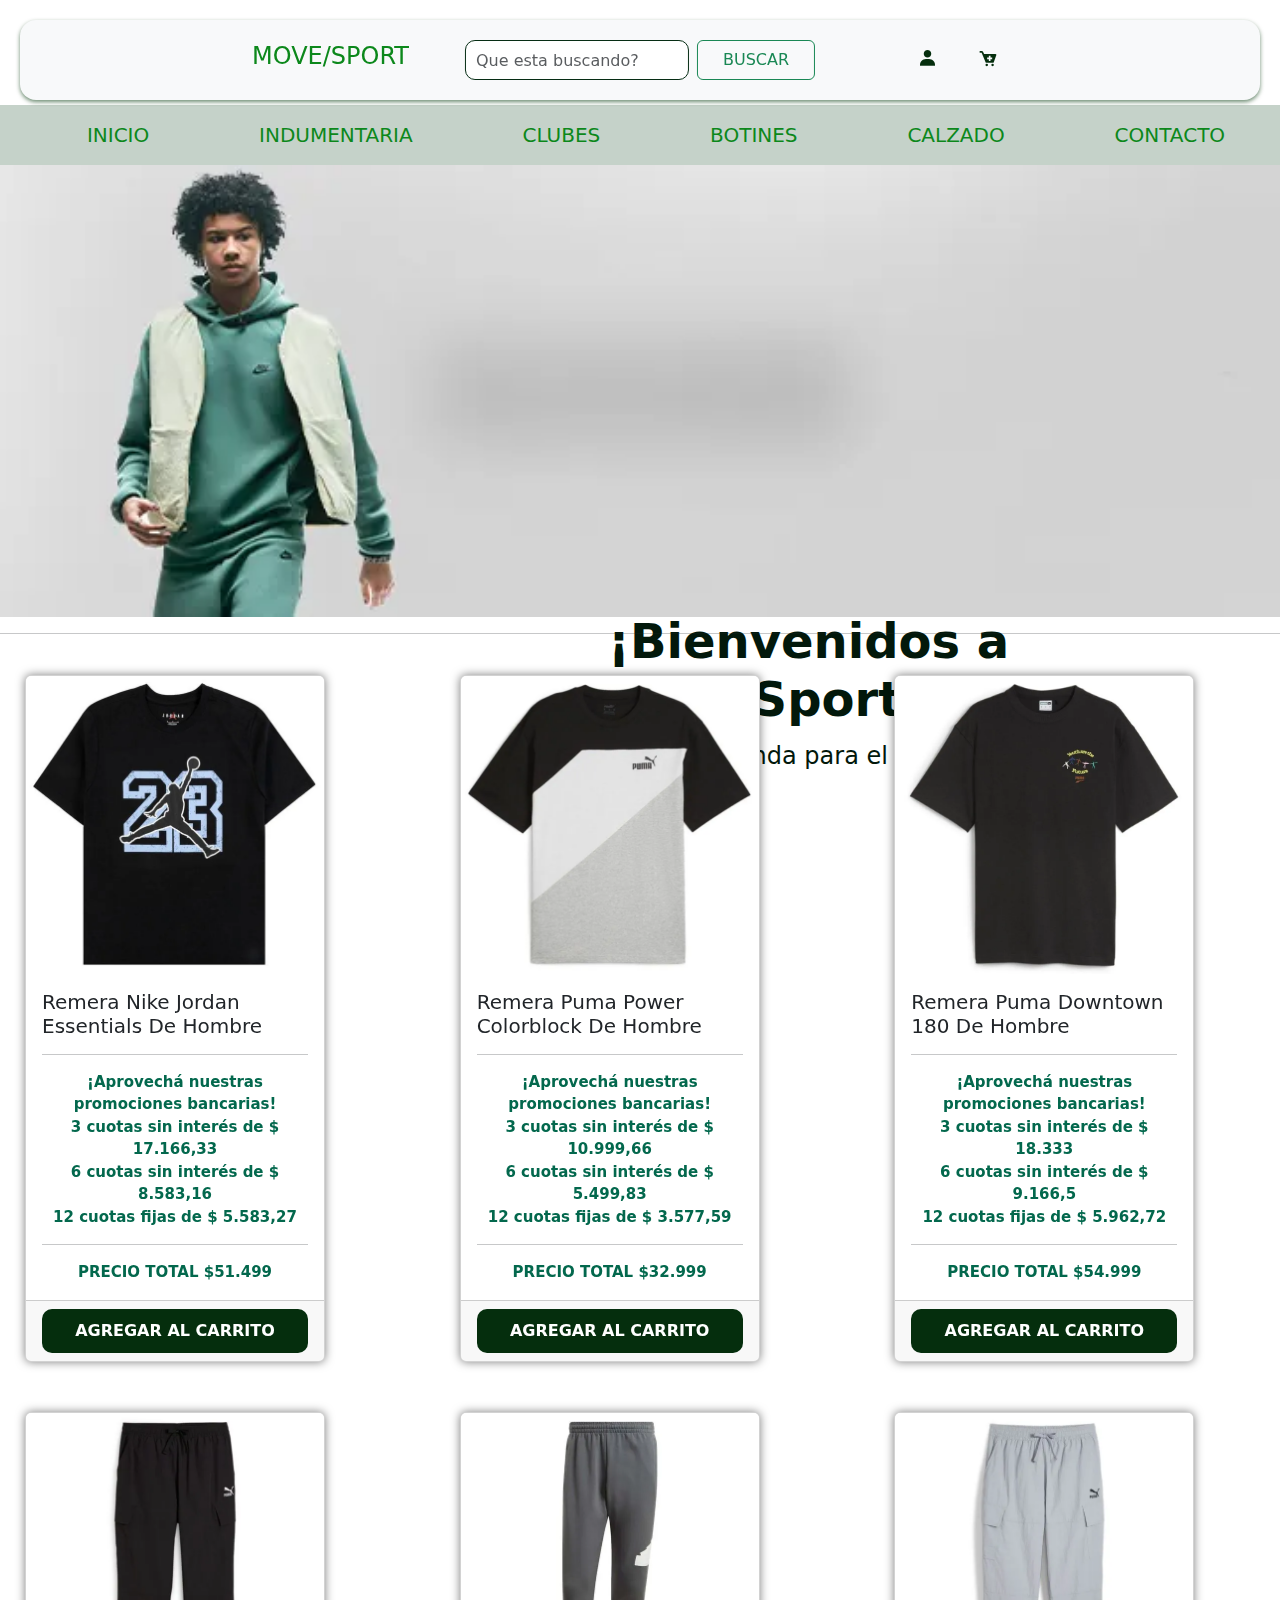
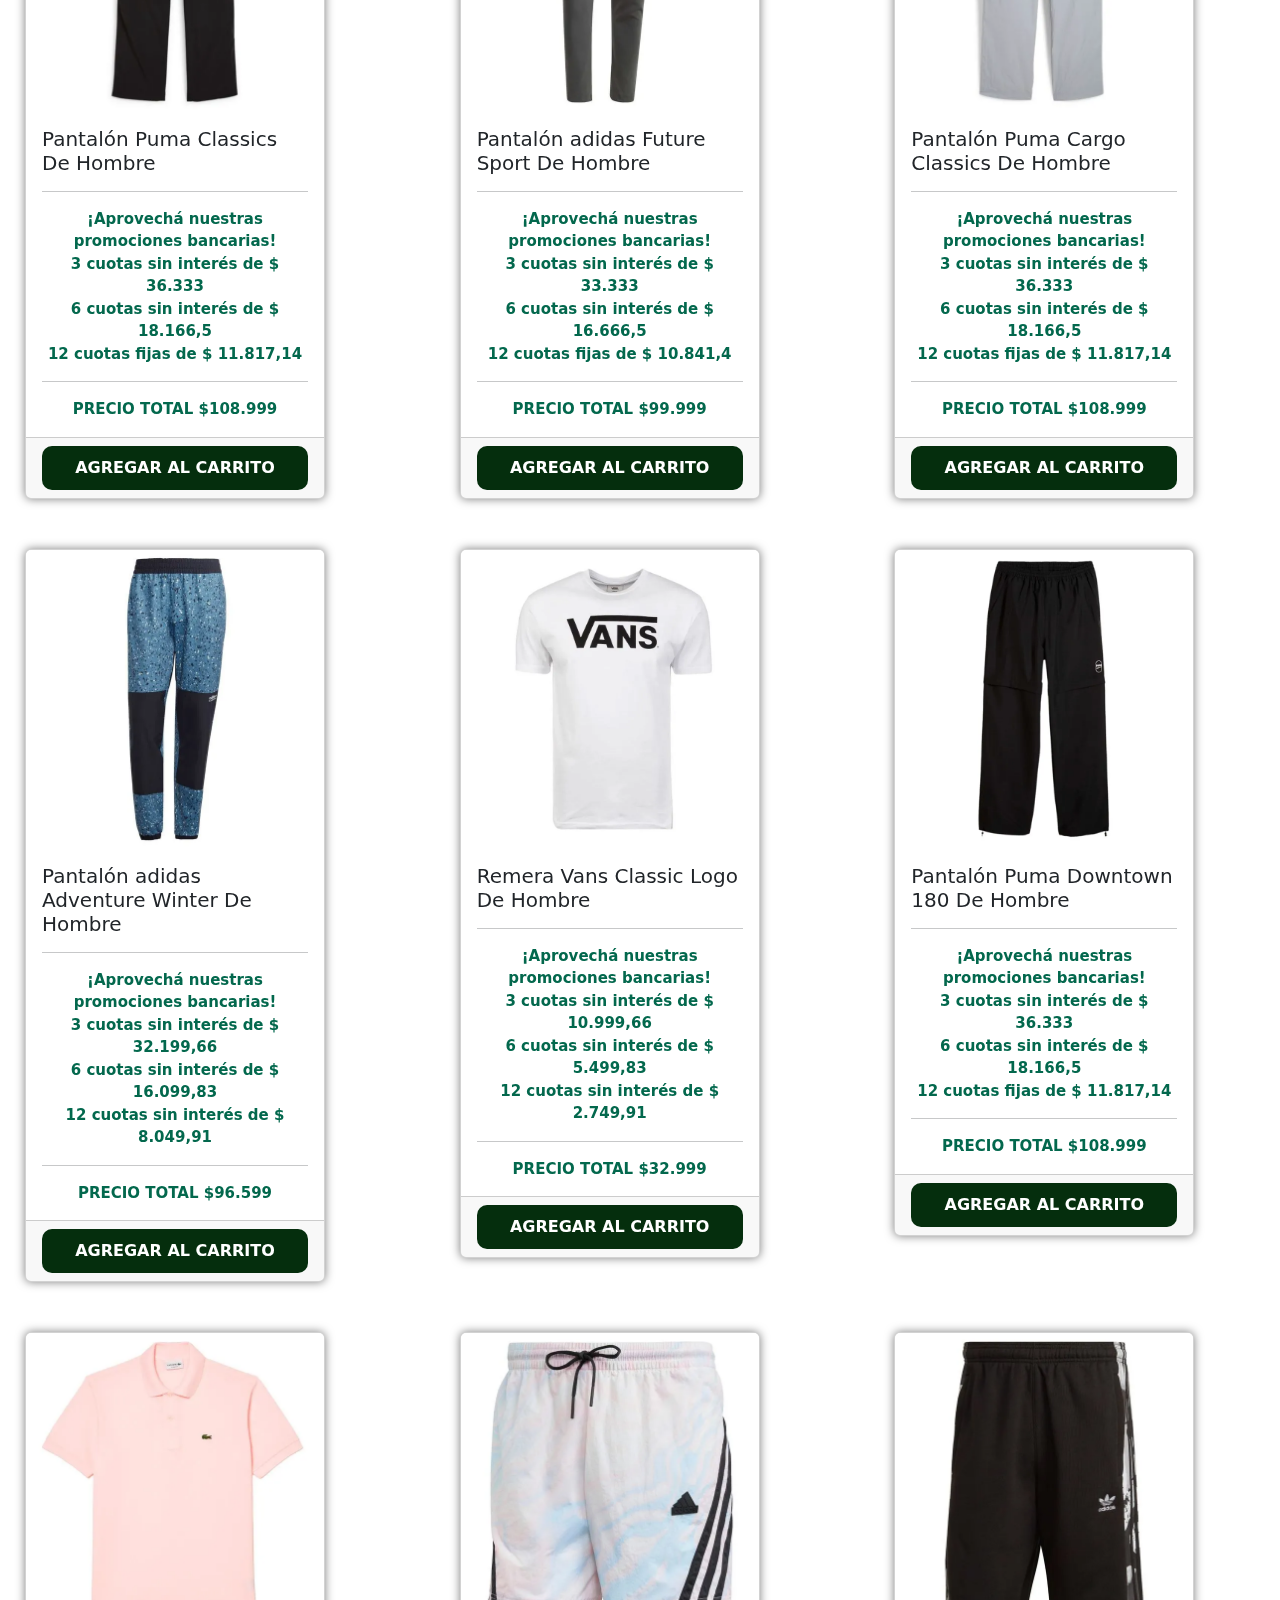
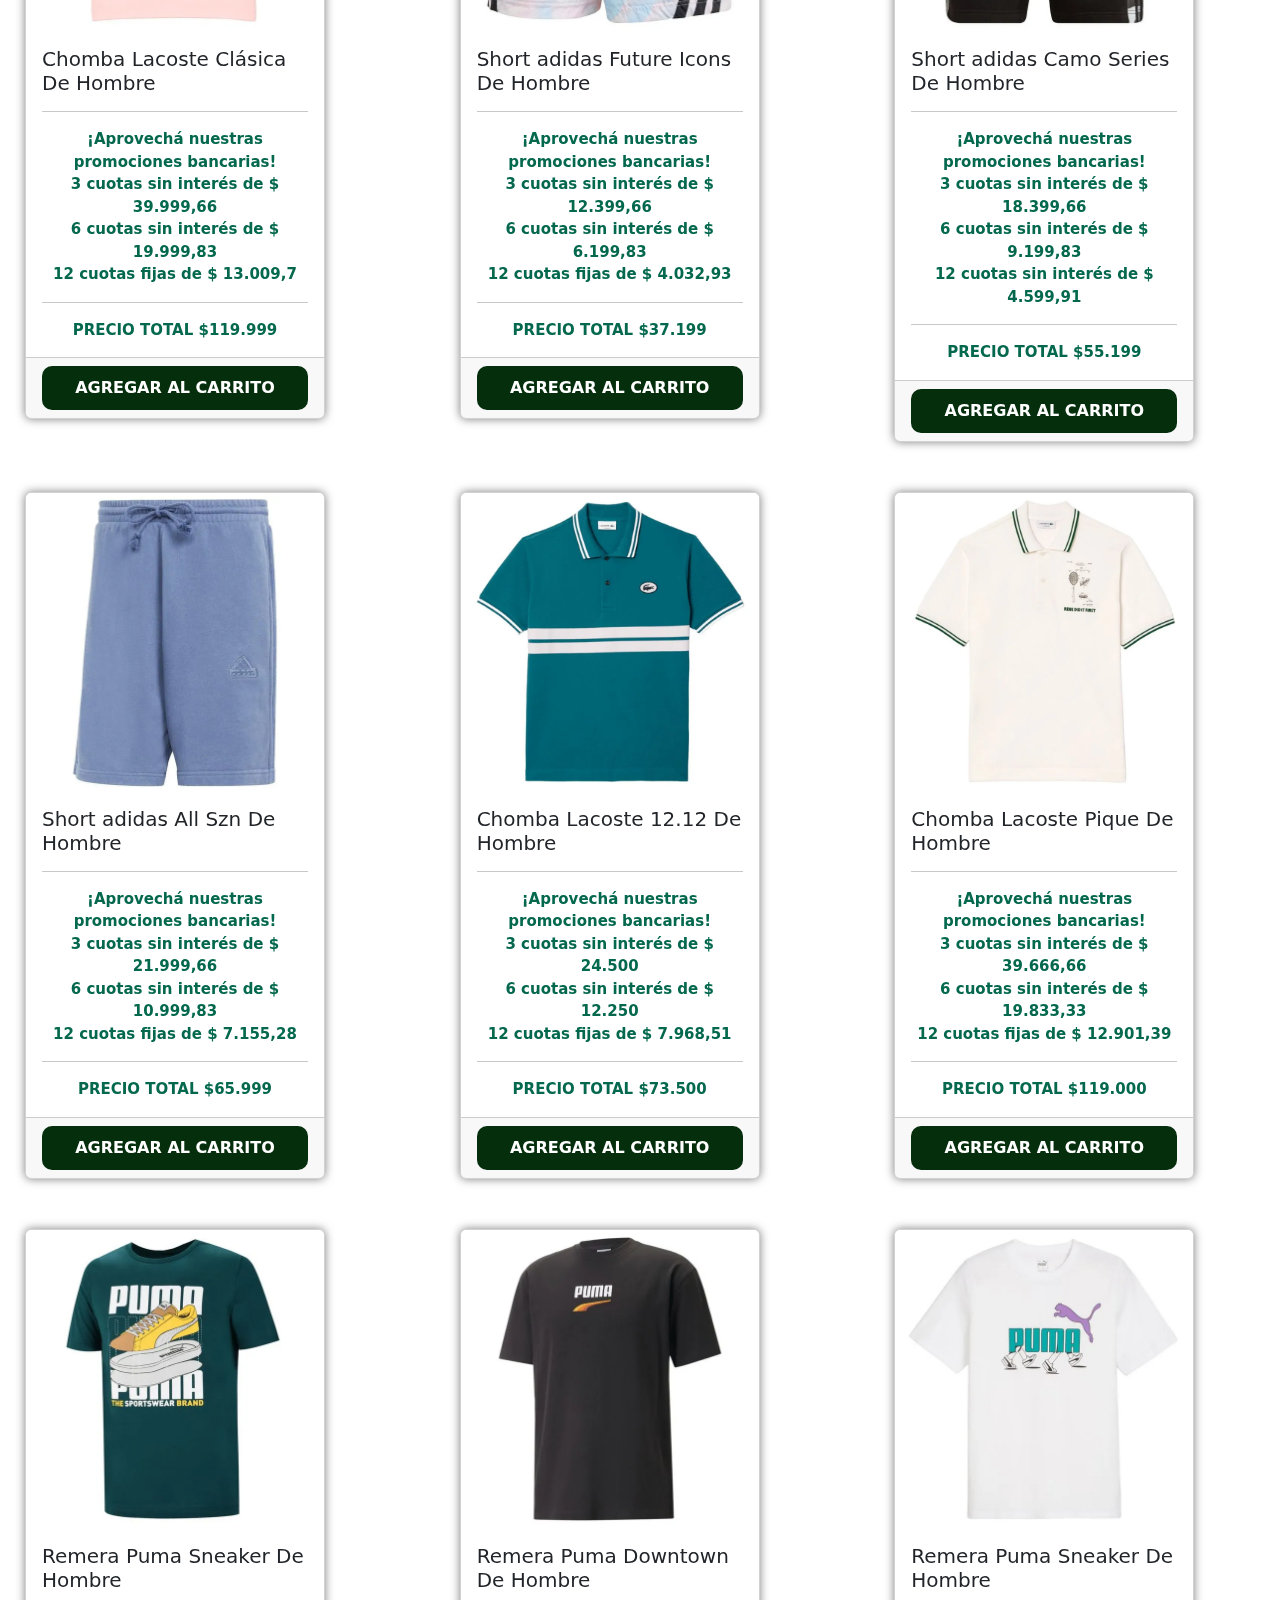
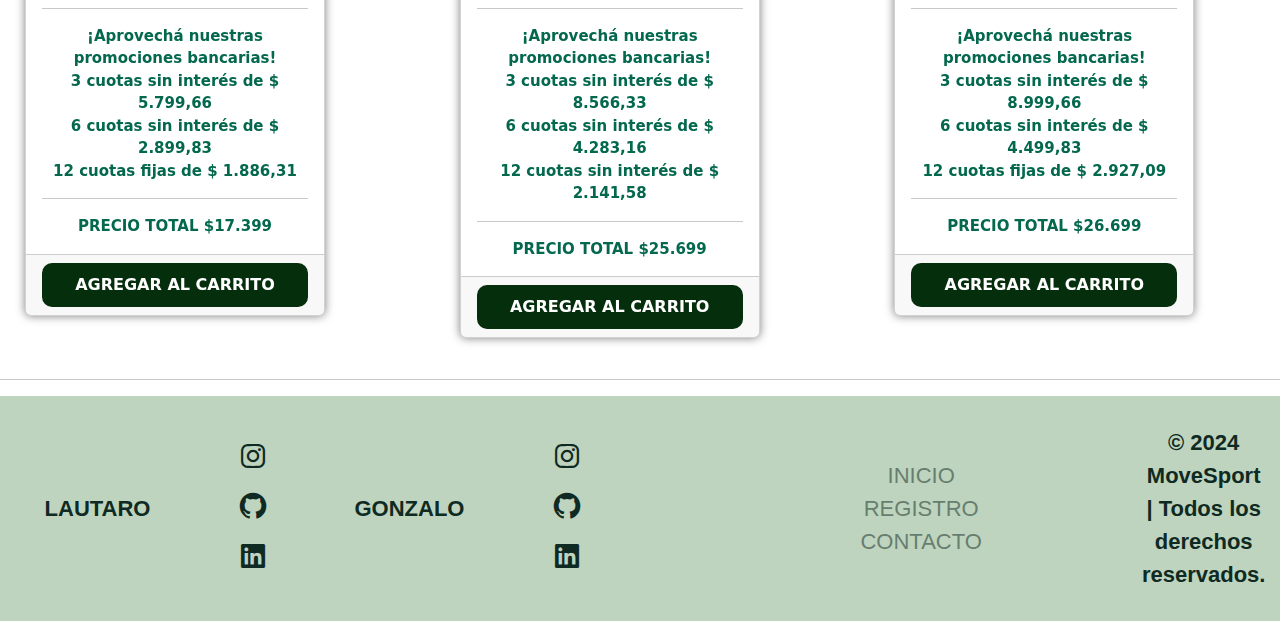
<file: HTML/Indumen.html>
<!DOCTYPE html>
<html lang="en">
<head>
    <meta charset="UTF-8">
    <meta name="viewport" content="width=device-width, initial-scale=1.0">
    <link href="https://cdn.jsdelivr.net/npm/bootstrap@5.3.3/dist/css/bootstrap.min.css" rel="stylesheet" integrity="sha384-QWTKZyjpPEjISv5WaRU9OFeRpok6YctnYmDr5pNlyT2bRjXh0JMhjY6hW+ALEwIH" crossorigin="anonymous">
    <link rel="stylesheet" href="/CSS/Indumen.css">
    <link rel="icon" href="/ASSETS/ICONO-HEAD.jpg">
    <title>Indumentaria</title>
      <!-- bootstrap -->
  <link href="https://cdn.jsdelivr.net/npm/bootstrap@5.3.3/dist/css/bootstrap.min.css" rel="stylesheet" integrity="sha384-QWTKZyjpPEjISv5WaRU9OFeRpok6YctnYmDr5pNlyT2bRjXh0JMhjY6hW+ALEwIH" crossorigin="anonymous">
  <link href='https://unpkg.com/boxicons@2.1.4/css/boxicons.min.css' rel='stylesheet'>
</head>
<body>
<header>


</header>
<section>
    <!--navbar 1-->
    <nav class="navbar fixed-top bg-body-tertiary">
      <div class="container-fluid">
                <a href="/HTML/index.html" class="navbar-brand">
                  <h4>MOVE/SPORT</h4>
                </a>
                <form class="d-flex justify-content-center" role="search">
                  <input id="buscar" class="form-control me-2" type="search" placeholder="Que esta buscando?" aria-label="Search">
                  <button class="btn btn-outline-success" type="submit">BUSCAR</button>
                </form>
                <div id="user-link">
                <a href="/HTML/Login.html" class="me-auto pe-0">
                  <i class='bx bxs-user'id="user"></i>
                </a>
                </div>
                <div id="carrito-link">
                <a href="/HTML/Carrito.html" class="me-auto pe-0">
                  <i class='bx bxs-cart-add'id="carrito"></i>
                </a>
                </div>
      </div>
    </nav>
</section>
<section>
  <!--navbar 2-->
<nav>
<ul class="menu-horizontal">
  <li>
    <a href="/HTML/index.html">INICIO</a>
  </li>
  <li>
    <a href="/HTML/Indumen.html">INDUMENTARIA</a>
  </li>
  <li> 
    <a href="/HTML/club.html">CLUBES</a>
  </li>
  <li>
    <a href="#">BOTINES</a>
  </li>
  <li>
    <a href="#">CALZADO</a>
  </li>
  <li>
    <a href="/HTML/Contacto.html">CONTACTO</a>
  </li>
</ul>
</nav>
</section>
<div class="imagen-con-texto"></div>
<img src="/ASSETS/Indumentaria-.webp" class="img-fluid" alt="img-slider">
<div class="texto-sobre-imagen">
    <h2>¡Bienvenidos a MoveSport!</h2>
    <p>La mejor tienda para el mejor deporte</p>
</div>
    <main>
    <hr>
    <!-- carousel -->
      <div id="carouselExampleFade" class="carousel slide carousel-fade">
        <div class="carousel-inner">
          <div class="carousel-item active">
            <div class="row row-cols-1 row-cols-md-3 g-4">
                <div class="col-md-4">
                  <div class="card h-100">
                    <img src="/ASSETS/RemJordan.webp" class="card-img-top" alt="REMERA PUMA">
                    <div class="card-body">
                      <h5 class="card-title">Remera Nike Jordan Essentials De Hombre</h5><hr>
                      <p class="card-text">¡Aprovechá nuestras promociones bancarias! <br>
                        3 cuotas sin interés de $ 17.166,33 <br>
                        6 cuotas sin interés de $ 8.583,16 <br>
                        12 cuotas fijas de $ 5.583,27</p><hr>
                        <p class="card-text">PRECIO TOTAL $51.499</p>
                    </div>
                    <div class="card-footer">
                      <a href="#" class="btn btn-primary">AGREGAR AL CARRITO </a>
                    </div>
                  </div>
                </div>
                <div class="col-md-4">
                  <div class="card h-100">
                    <img src="/ASSETS/RemPuma4.webp" class="card-img-top" alt="REMERA PUMA">
                    <div class="card-body">
                      <h5 class="card-title">Remera Puma Power Colorblock De Hombre</h5><hr>
                      <p class="card-text">¡Aprovechá nuestras promociones bancarias! <br>
                        3 cuotas sin interés de $ 10.999,66 <br>
                        6 cuotas sin interés de $ 5.499,83 <br>
                        12 cuotas fijas de $ 3.577,59 </p><hr>
                        <p class="card-text">PRECIO TOTAL $32.999</p>
                    </div>
                    <div class="card-footer">
                        <a href="#" class="btn btn-primary">AGREGAR AL CARRITO</a>
                      </div>
                  </div>
                </div>
                <div class="col-md-4">
                  <div class="card h-100">
                    <img src="/ASSETS/RemPuma5.webp" class="card-img-top" alt="REMERA PUMA">
                    <div class="card-body">
                      <h5 class="card-title">Remera Puma Downtown 180 De Hombre</h5><hr>
                      <p class="card-text">¡Aprovechá nuestras promociones bancarias! <br>
                        3 cuotas sin interés de $ 18.333 <br>
                        6 cuotas sin interés de $ 9.166,5 <br>
                        12 cuotas fijas de $ 5.962,72 </p><hr>
                        <p class="card-text">PRECIO TOTAL $54.999</p>
                    </div>
                    <div class="card-footer">
                        <a href="#" class="btn btn-primary">AGREGAR AL CARRITO</a>
                      </div>
                  </div>
                </div>
              </div>
          </div>
        </div>
      </div>
      <div id="carouselExampleFade" class="carousel slide carousel-fade">
        <div class="carousel-inner">
          <div class="carousel-item active">
            <div class="row row-cols-1 row-cols-md-3 g-4">
                <div class="col-md-4">
                  <div class="card h-100">
                    <img src="/ASSETS/PantPuma.webp" class="card-img-top" alt="REMERA PUMA">
                    <div class="card-body">
                      <h5 class="card-title">Pantalón Puma Classics De Hombre</h5><hr>
                      <p class="card-text">¡Aprovechá nuestras promociones bancarias! <br>
                        3 cuotas sin interés de $ 36.333 <br>
                        6 cuotas sin interés de $ 18.166,5 <br>
                        12 cuotas fijas de $ 11.817,14</p><hr>
                        <p class="card-text">PRECIO TOTAL $108.999</p>
                    </div>
                    <div class="card-footer">
                      <a href="#" class="btn btn-primary">AGREGAR AL CARRITO </a>
                    </div>
                  </div>
                </div>
                <div class="col-md-4">
                  <div class="card h-100">
                    <img src="/ASSETS/PantAdida.webp" class="card-img-top" alt="REMERA PUMA">
                    <div class="card-body">
                      <h5 class="card-title">Pantalón adidas Future Sport De Hombre</h5><hr>
                      <p class="card-text">¡Aprovechá nuestras promociones bancarias! <br>
                        3 cuotas sin interés de $ 33.333 <br>
                        6 cuotas sin interés de $ 16.666,5 <br>
                        12 cuotas fijas de $ 10.841,4 </p><hr>
                        <p class="card-text">PRECIO TOTAL $99.999</p>
                    </div>
                    <div class="card-footer">
                        <a href="#" class="btn btn-primary">AGREGAR AL CARRITO</a>
                      </div>
                  </div>
                </div>
                <div class="col-md-4">
                  <div class="card h-100">
                    <img src="/ASSETS/PantPuma1.webp" class="card-img-top" alt="REMERA PUMA">
                    <div class="card-body">
                      <h5 class="card-title">Pantalón Puma Cargo Classics De Hombre</h5><hr>
                      <p class="card-text">¡Aprovechá nuestras promociones bancarias! <br>
                        3 cuotas sin interés de $ 36.333 <br>
                        6 cuotas sin interés de $ 18.166,5 <br>
                        12 cuotas fijas de $ 11.817,14 </p><hr>
                        <p class="card-text">PRECIO TOTAL $108.999</p>
                    </div>
                    <div class="card-footer">
                        <a href="#" class="btn btn-primary">AGREGAR AL CARRITO</a>
                      </div>
                  </div>
                </div>
              </div>
          </div>
        </div>
      </div>
      <div id="carouselExampleFade" class="carousel slide carousel-fade">
        <div class="carousel-inner">
          <div class="carousel-item active">
            <div class="row row-cols-1 row-cols-md-3 g-4">
                <div class="col-md-4">
                  <div class="card h-100">
                    <img src="/ASSETS/PantAdida1.webp" class="card-img-top" alt="REMERA PUMA">
                    <div class="card-body">
                      <h5 class="card-title">Pantalón adidas Adventure Winter De Hombre</h5><hr>
                      <p class="card-text">¡Aprovechá nuestras promociones bancarias! <br>
                        3 cuotas sin interés de $ 32.199,66 <br>
                        6 cuotas sin interés de $ 16.099,83 <br>
                        12 cuotas sin interés de $ 8.049,91 </p><hr>
                        <p class="card-text">PRECIO TOTAL $96.599</p>
                    </div>
                    <div class="card-footer">
                      <a href="#" class="btn btn-primary">AGREGAR AL CARRITO </a>
                    </div>
                  </div>
                </div>
                <div class="col-md-4">
                  <div class="card h-100">
                    <img src="/ASSETS/RemVans.webp" class="card-img-top" alt="REMERA PUMA">
                    <div class="card-body">
                      <h5 class="card-title">Remera Vans Classic Logo De Hombre</h5><hr>
                      <p class="card-text">¡Aprovechá nuestras promociones bancarias! <br>
                        3 cuotas sin interés de $ 10.999,66 <br>
                        6 cuotas sin interés de $ 5.499,83 <br>
                        12 cuotas sin interés de $ 2.749,91 </p><hr>
                        <p class="card-text">PRECIO TOTAL $32.999</p>
                    </div>
                    <div class="card-footer">
                        <a href="#" class="btn btn-primary">AGREGAR AL CARRITO</a>
                      </div>
                  </div>
                </div>
                <div class="col-md-4">
                  <div class="card h-100">
                    <img src="/ASSETS/PantPuma2.webp" class="card-img-top" alt="REMERA PUMA">
                    <div class="card-body">
                      <h5 class="card-title">Pantalón Puma Downtown 180 De Hombre</h5><hr>
                      <p class="card-text">¡Aprovechá nuestras promociones bancarias! <br>
                        3 cuotas sin interés de $ 36.333 <br>
                        6 cuotas sin interés de $ 18.166,5 <br>
                        12 cuotas fijas de $ 11.817,14 </p><hr>
                        <p class="card-text">PRECIO TOTAL $108.999</p>
                    </div>
                    <div class="card-footer">
                        <a href="#" class="btn btn-primary">AGREGAR AL CARRITO</a>
                      </div>
                  </div>
                </div>
              </div>
          </div>
        </div>
      </div>
      <div id="carouselExampleFade" class="carousel slide carousel-fade">
        <div class="carousel-inner">
          <div class="carousel-item active">
            <div class="row row-cols-1 row-cols-md-3 g-4">
                <div class="col-md-4">
                  <div class="card h-100">
                    <img src="/ASSETS/ChombaLacos.webp" class="card-img-top" alt="REMERA PUMA">
                    <div class="card-body">
                      <h5 class="card-title">Chomba Lacoste Clásica De Hombre</h5><hr>
                      <p class="card-text">¡Aprovechá nuestras promociones bancarias! <br>
                        3 cuotas sin interés de $ 39.999,66<br>
                        6 cuotas sin interés de $ 19.999,83 <br>
                        12 cuotas fijas de $ 13.009,7 </p><hr>
                        <p class="card-text">PRECIO TOTAL $119.999</p>
                    </div>
                    <div class="card-footer">
                      <a href="#" class="btn btn-primary">AGREGAR AL CARRITO </a>
                    </div>
                  </div>
                </div>
                <div class="col-md-4">
                  <div class="card h-100">
                    <img src="/ASSETS/ShortAdida.webp" class="card-img-top" alt="REMERA PUMA">
                    <div class="card-body">
                      <h5 class="card-title">Short adidas Future Icons De Hombre</h5><hr>
                      <p class="card-text">¡Aprovechá nuestras promociones bancarias! <br>
                        3 cuotas sin interés de $ 12.399,66 <br>
                        6 cuotas sin interés de $ 6.199,83 <br>
                        12 cuotas fijas de $ 4.032,93 </p><hr>
                        <p class="card-text">PRECIO TOTAL $37.199</p>
                    </div>
                    <div class="card-footer">
                        <a href="#" class="btn btn-primary">AGREGAR AL CARRITO</a>
                      </div>
                  </div>
                </div>
                <div class="col-md-4">
                  <div class="card h-100">
                    <img src="/ASSETS/ShortAdida1.webp" class="card-img-top" alt="REMERA PUMA">
                    <div class="card-body">
                      <h5 class="card-title">Short adidas Camo Series De Hombre</h5><hr>
                      <p class="card-text">¡Aprovechá nuestras promociones bancarias! <br>
                        3 cuotas sin interés de $ 18.399,66 <br>
                        6 cuotas sin interés de $ 9.199,83 <br>
                        12 cuotas sin interés de $ 4.599,91 </p><hr>
                        <p class="card-text">PRECIO TOTAL $55.199</p>
                    </div>
                    <div class="card-footer">
                        <a href="#" class="btn btn-primary">AGREGAR AL CARRITO</a>
                      </div>
                  </div>
                </div>
              </div>
          </div>
        </div>
      </div>
      <div id="carouselExampleFade" class="carousel slide carousel-fade">
        <div class="carousel-inner">
          <div class="carousel-item active">
            <div class="row row-cols-1 row-cols-md-3 g-4">
                <div class="col-md-4">
                  <div class="card h-100">
                    <img src="/ASSETS/ShortAdida2.webp" class="card-img-top" alt="REMERA PUMA">
                    <div class="card-body">
                      <h5 class="card-title">Short adidas All Szn De Hombre</h5><hr>
                      <p class="card-text">¡Aprovechá nuestras promociones bancarias! <br>
                        3 cuotas sin interés de $ 21.999,66<br>
                        6 cuotas sin interés de $ 10.999,83 <br>
                        12 cuotas fijas de $ 7.155,28 </p><hr>
                        <p class="card-text">PRECIO TOTAL $65.999</p>
                    </div>
                    <div class="card-footer">
                      <a href="#" class="btn btn-primary">AGREGAR AL CARRITO </a>
                    </div>
                  </div>
                </div>
                <div class="col-md-4">
                  <div class="card h-100">
                    <img src="/ASSETS/ChombaLacos1.webp" class="card-img-top" alt="REMERA PUMA">
                    <div class="card-body">
                      <h5 class="card-title">Chomba Lacoste 12.12 De Hombre</h5><hr>
                      <p class="card-text">¡Aprovechá nuestras promociones bancarias! <br>
                        3 cuotas sin interés de $ 24.500 <br>
                        6 cuotas sin interés de $ 12.250 <br>
                        12 cuotas fijas de $ 7.968,51 </p><hr>
                        <p class="card-text">PRECIO TOTAL $73.500</p>
                    </div>
                    <div class="card-footer">
                        <a href="#" class="btn btn-primary">AGREGAR AL CARRITO</a>
                      </div>
                  </div>
                </div>
                <div class="col-md-4">
                  <div class="card h-100">
                    <img src="/ASSETS/ChombaLacos2.webp" class="card-img-top" alt="REMERA PUMA">
                    <div class="card-body">
                      <h5 class="card-title">Chomba Lacoste Pique De Hombre</h5><hr>
                      <p class="card-text">¡Aprovechá nuestras promociones bancarias! <br>
                        3 cuotas sin interés de $ 39.666,66 <br>
                        6 cuotas sin interés de $ 19.833,33 <br>
                        12 cuotas fijas de $ 12.901,39 </p><hr>
                        <p class="card-text">PRECIO TOTAL $119.000</p>
                    </div>
                    <div class="card-footer">
                        <a href="#" class="btn btn-primary">AGREGAR AL CARRITO</a>
                      </div>
                  </div>
                </div>
              </div>
          </div>
        </div>
      </div>
      <div id="carouselExampleFade" class="carousel slide carousel-fade">
        <div class="carousel-inner">
          <div class="carousel-item active">
            <div class="row row-cols-1 row-cols-md-3 g-4">
                <div class="col-md-4">
                  <div class="card h-100">
                    <img src="/ASSETS/RemPuma.webp" class="card-img-top" alt="REMERA PUMA">
                    <div class="card-body">
                      <h5 class="card-title">Remera Puma Sneaker De Hombre</h5><hr>
                      <p class="card-text">¡Aprovechá nuestras promociones bancarias! <br>
                        3 cuotas sin interés de $ 5.799,66 <br>
                        6 cuotas sin interés de $ 2.899,83 <br>
                        12 cuotas fijas de $ 1.886,31</p><hr>
                        <p class="card-text">PRECIO TOTAL $17.399</p>
                    </div>
                    <div class="card-footer">
                      <a href="#" class="btn btn-primary">AGREGAR AL CARRITO </a>
                    </div>
                  </div>
                </div>
                <div class="col-md-4">
                  <div class="card h-100">
                    <img src="/ASSETS/RemPuma2" class="card-img-top" alt="REMERA PUMA">
                    <div class="card-body">
                      <h5 class="card-title">Remera Puma Downtown De Hombre</h5><hr>
                      <p class="card-text">¡Aprovechá nuestras promociones bancarias! <br>
                        3 cuotas sin interés de $ 8.566,33 <br>
                        6 cuotas sin interés de $ 4.283,16 <br>
                        12 cuotas sin interés de $ 2.141,58 </p><hr>
                        <p class="card-text">PRECIO TOTAL $25.699</p>
                    </div>
                    <div class="card-footer">
                        <a href="#" class="btn btn-primary">AGREGAR AL CARRITO</a>
                      </div>
                  </div>
                </div>
                <div class="col-md-4">
                  <div class="card h-100">
                    <img src="/ASSETS/RemPuma3.webp" class="card-img-top" alt="REMERA PUMA">
                    <div class="card-body">
                      <h5 class="card-title">Remera Puma Sneaker De Hombre</h5><hr>
                      <p class="card-text">¡Aprovechá nuestras promociones bancarias! <br>
                        3 cuotas sin interés de $ 8.999,66 <br>
                        6 cuotas sin interés de $ 4.499,83 <br>
                        12 cuotas fijas de $ 2.927,09 </p><hr>
                        <p class="card-text">PRECIO TOTAL $26.699</p>
                    </div>
                    <div class="card-footer">
                        <a href="#" class="btn btn-primary">AGREGAR AL CARRITO</a>
                      </div>
                  </div>
                </div>
              </div>
          </div>
        </div>
      </div>
    </main>
    <hr>
    <footer class="footer">
      <!--LAUTARO-->
      <span class="copyrght"> LAUTARO </span>
      <ul class="social-icon">
        <li class="icon-element">
          <a href="https://www.instagram.com/lautaro_leall/" class="icon" target="_blank">
            <i class='bx bxl-instagram'></i>
          </a>
        </li>
        <li class="icon-element">
          <a href="https://github.com/LautaroLeall" class="icon" target="_blank">
            <i class='bx bxl-github'></i>
          </a>
        </li>
        <li class="icon-element">
          <a href="https://www.linkedin.com/in/lauldp/" class="icon" target="_blank">
            <i class='bx bxl-linkedin-square'></i>
          </a>
        </li>
      </ul>
      <!--GONZALO-->
      <span class="copyrght"> GONZALO </span>
      <ul class="social-icon">
        <li class="icon-element">
          <a href="https://www.instagram.com/gonchi_martinezz/" class="icon" target="_blank">
            <i class='bx bxl-instagram'></i>
          </a>
        </li>
        <li class="icon-element">
          <a href="https://github.com/GonzaloMartinezz" class="icon" target="_blank"> 
            <i class='bx bxl-github'></i>
          </a>
        </li>
        <li class="icon-element">
          <a href="https://www.linkedin.com/in/gonzalomartinez9/" class="icon" target="_blank">
            <i class='bx bxl-linkedin-square'></i>
          </a>
        </li>
      </ul>
          <!--MENU DE FOOTER-->
      <ul class="menu">
        <li class="menu-elem"></li>
          <a href="/HTML/index.html" class="menu-icon">INICIO</a>
        </li>
        <li class="menu-elem"></li>
          <a href="../HTML/Registro.html" class="menu-icon">REGISTRO</a>
      </li>
      <li class="menu-elem"></li>
        <a href="/HTML/Contacto.html" class="menu-icon">CONTACTO</a>
      </li>
      </ul>
      <span class="copyrght">&copy; 2024 MoveSport | Todos los derechos reservados.</span>
    </footer>
  <script src="https://cdn.jsdelivr.net/npm/bootstrap@5.3.3/dist/js/bootstrap.bundle.min.js" integrity="sha384-YvpcrYf0tY3lHB60NNkmXc5s9fDVZLESaAA55NDzOxhy9GkcIdslK1eN7N6jIeHz" crossorigin="anonymous">
  </script>
</body>
</html>
</file>
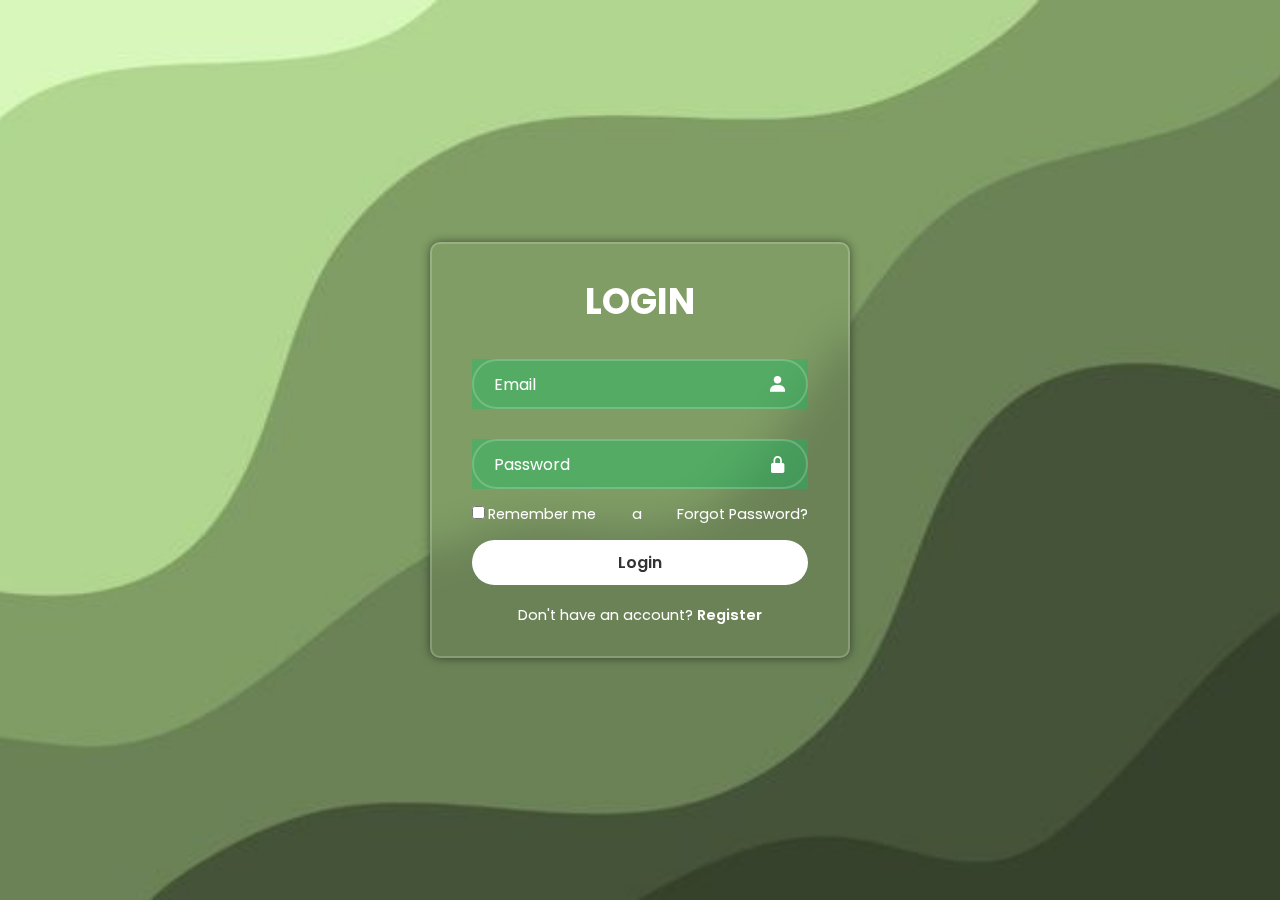
<file: HTML/Login.html>
<!DOCTYPE html>
<html lang="en">
<head>
    <meta charset="UTF-8">
    <meta name="viewport" content="width=device-width, initial-scale=1.0">
    <title>LoginPage</title>
    <link rel="stylesheet" href="../CSS/Login.css">
    <link rel="icon" href="/ASSETS/ICONO-HEAD.jpg">
    <link href='https://unpkg.com/boxicons@2.1.4/css/boxicons.min.css' rel='stylesheet'>
</head>
<body>
    <div class="wrapper">
        <form action="">
            <h1>LOGIN</h1>
            <div class="input-box">
                <input type="text" placeholder="Email" required>
                <i class='bx bxs-user'></i>
            </div>
            <div class="input-box">
                <input type="password" placeholder="Password" required">
                <i class='bx bxs-lock-alt' ></i>
            </div>
            <div class="remember-forgot">
                <label><input type="checkbox">Remember me</label>
                a <a href="#">Forgot Password?</a>
            </div>
            <button type="submit" class="btn">Login</button>
            <div class="register-link">
                <p>Don't have an account? <a href="/HTML/Registro.html">Register</a></p>
            </div>
            </div>
        </form>
    </div>
</body>
</html>
</file>
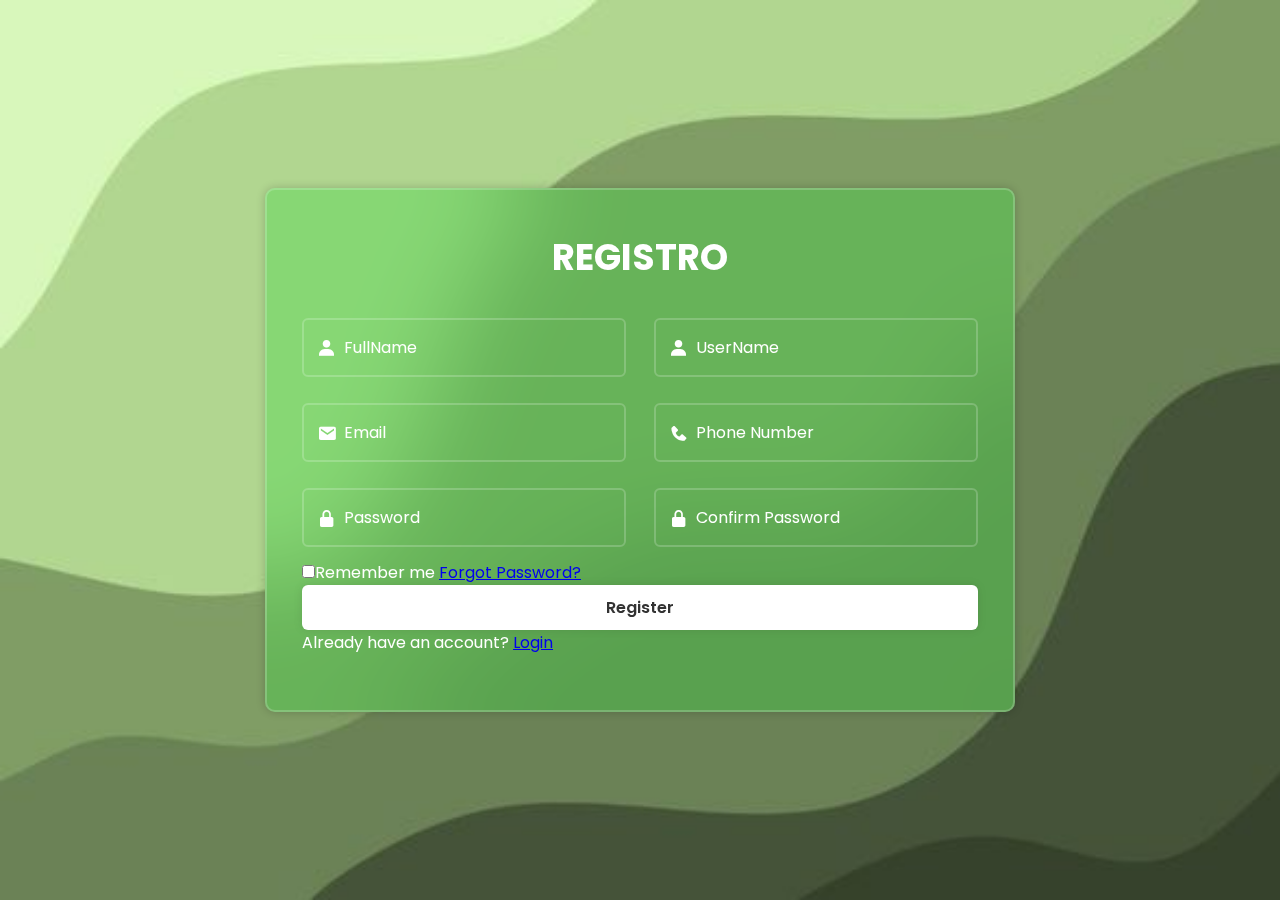
<file: HTML/Registro.html>
<!DOCTYPE html>
<html lang="en">
<head>
    <meta charset="UTF-8">
    <meta name="viewport" content="width=device-width, initial-scale=1.0">
    <title>RegistroPage</title>
    <link rel="stylesheet" href="../CSS/Registro.css">
    <link rel="icon" href="/ASSETS/ICONO-HEAD.jpg">
    <link href='https://unpkg.com/boxicons@2.1.4/css/boxicons.min.css' rel='stylesheet'>
</head>
<body>
    <div class="wrapper">
        <form action="">
            <h1>REGISTRO</h1>
            
        <div class="input-box">
                <div class="input-field">
                    <input type="text" placeholder="FullName" required>
                    <i class='bx bxs-user'></i>
                </div>
                <div class="input-field">
                    <input type="text" placeholder="UserName" required>
                    <i class='bx bxs-user'></i>
                </div>
        </div>
        
            <div class="input-box">
                <div class="input-field">
                    <input type="email" placeholder="Email" required>
                    <i class='bx bxs-envelope' ></i>
                </div>
                <div class="input-field">
                    <input type="number" placeholder="Phone Number" required>
                    <i class='bx bxs-phone'></i>
                </div>
                </div>
        
            <div class="input-box">
                <div class="input-field">
                    <input type="password" placeholder="Password" required>
                    <i class='bx bxs-lock-alt' ></i>
                </div>
                <div class="input-field">
                    <input type="password" placeholder="Confirm Password" required>
                    <i class='bx bxs-lock-alt' ></i>
                </div>
                </div>
                <div class="input-box">
            <div class="remember-forgot">
                <label><input type="checkbox">Remember me</label>
                <a href="#"> Forgot Password? </a>
            </div>
            <button type="submit" class="btn">Register</button>
            <div class="register-link">
                <p>Already have an account? <a href="#">  Login</a></p>
            </div>
            </div>
        </form>
    </div>
</body>
</html>
</file>
<file: CSS/index.css>
/*NAVBAR 1 NO TOCAR*/

*{
    margin: 0;
    padding: 0;
    box-sizing: border-box;
}

body {
    padding: 0;
    justify-content: flex-end;
    align-items: flex-end;
    min-height: 100vw;
}

.navbar{
    background-color:   rgba(255, 255, 255, 0.242);
    box-shadow: 0 2px 4px hsla(131, 97%, 11%, 0.58);
    height: 80px;
    margin: 20px;
    border-radius: 16px;
    padding: 0.5rem;
    color: #062100;
}

.navbar-brand h4{
    color: rgb(12, 136, 27);
}

.container-fluid{
    font-size: 20px;
    font-weight: bold;
    margin-bottom: 10px;
    padding: 0%;
    max-width: 800px;
    margin: 0 auto;
    border-radius: 10px;
}

.header{
    width: 100%;
    height: 100px;
    padding: 0%;
}

form {
    position: absolute;
    top: 50%;
    left: 50%;
    transform: translate(-50%, -50%);
}

#buscar {
    width: 250px; 
    height: 40px;
    border-radius: 10px;
    border: 1px solid hsl(141, 77%, 10%);
    font-size: 16px;
    padding-left: 10px;
}
  
#user-link {
    width: 60px;
    float: right;
    margin-left: auto;
}

#user {
    color: hsl(131, 80%, 10%);
}

#carrito {
    color: hsl(131, 80%, 10%);
}
  
#carrito-link {
    width: 50px;
    float: left;
}

/*NAVBAR 2*/

nav{
    max-width: 1500px;
    margin: auto;
    background-color: rgba(15, 69, 33, 0.244);
    font-size: 20px;
    margin-top: 5px;  
}

.menu-horizontal{
    list-style: none;
    display: flex;
    justify-content: space-around;
}

.menu-horizontal > li{
    position: relative;
}

.menu-horizontal > li > a{
    display: block;
    padding: 15px 10px;
    color:  rgb(12, 136, 27);
    text-decoration: none;
}

.menu-horizontal > li:hover{
    background-color: hwb(133 1% 85%);
}

.menu-vertical li:hover{
    background-color:  hwb(133 1% 85%);
}

/*CARRUSEL HEADER NO TOCAR*/

.carousel-control-next , .carousel-control-prev{
    bottom: 100% !important;
    width: 10% !important;
    top: 96% !important;
    left: 88%;
    transform: translateX(20%);
}

.carrusel-img{
    height: 110vh;
    width: 100%;
    object-fit: cover;
    object-position: 10% 10%;
    border-radius: 40px;
    margin: 10px;
    box-shadow:10px rgba(0, 0, 0, 0.5);
}

.carousel-caption {
    position: absolute;
    top: 45%;
    left: 200%;
    color: hsl(0, 100%, 17%);
    text-align: center;
}

.carousel-caption h2 {
    font-size: 48px;
    font-weight: bold;
    margin-bottom: 10px;
    color: hsl(131, 80%, 10%);
}

.carousel-caption p {
    font-size: 30px;
    font-weight: normal;
    color: hsl(131, 80%, 10%);
}

.carrusel-img-slider{
    margin-top: -25px;
}

/*CARDS NO TOCAR */

.carousel slide carousel-fade{
    display: flex;
}

.col-md-4{
    width: 75%;
    height: 100%;
    flex-direction: row;
}

.card-text {
    color:  hsl(164, 94%, 21%);
    font-size: 15px;
    text-align: center;
    font-weight: bold;
}

.card {
    width: 300px;
   height: 300px;
    margin: 25px; 
    border: 2px solid #ddd;
    border-radius: 10px;
    box-shadow: 0 0 10px rgba(0, 0, 0, 0.5); 
    overflow: hidden;
    display: flex;
}

.carousel-inner{
    width: 100%;
    height: 100%;
    border-radius: 10px;
    overflow: hidden;
    flex-direction: row;
}

.col{
    width: 100%;
    height: 100%;
    flex-direction: row;
}

.btn{
    width: 100%;
    color: black;
    background-color: hsl(163, 48%, 11%);
}

.card-footer .btn-primary {
    background-color:hsl(131, 80%, 10%);
    color: #fff;
    border: none;
    padding: 10px 20px;
    border-radius: 10px;
    font-size: 16px;
    font-weight: bold;
    text-decoration: none;
    transition: background-color 0.3s ease;
}

/*FOOTER NO TOCAR */

footer{
    margin: 0;
    padding: 0;
    box-sizing: border-box;
    font-family: sans-serif;
    position: relative;
    width: 100%;
    background-color: hwb(122 4% 64% / 0.265);   
    min-height: 100px;
    padding: 20px 50px;
    display: flex;
    justify-content: center;
    align-items: center;
    flex-direction: row;
}

.social-icon{
   /*  display: flex; */
    /* justify-content: center; */
    /* align-items: center; */
    position: relative;
    margin: 5px;
    flex-wrap: wrap;
}

.icon-element{
    list-style: none;
}

.icon{
    color: hsl(163, 48%, 11%);
    font-size: 32px;
    display: inline-block;
    margin: 1px 50px;
    transition: 0.5s;
}

.icon:hover{
    transform: translateY(-10px);
}

.menu{
    display: flex;
    justify-content: center;
    position: relative;
    align-items: center;
    margin: 5px 50px;
    flex-wrap: wrap;
    margin-left: 110px;
}

.menu-elem{
    list-style: none
}

.menu-icon{
    color: hsl(163, 48%, 11%);
    font-size: 22px;
    display: inline-block;
    text-decoration: none;
    position: center;
    margin: 0px 80px;
    opacity: 0.5;
    transition: 0.3s;
}

.menu-icon:hover{
    opacity: 2;
}

.copyrght{
    color: hsl(163, 48%, 11%);
    margin-top: 10px;
    margin-bottom: 10px;
    font-size: 22px;
    margin-left: 30px;
    text-align: center;
    font-weight: bold;
    
}
</file>
<file: CSS/Carrito.css>
*{
    margin: 0;
    padding: 0;
    box-sizing: border-box;
    font-family: "poppins" ,sans-serif;
}
html{
    font-size: 62.5%;
}
.container{
    background-color: #f5f3f3;

}
.container nav{
    width: 100%;
    height: 15px;
    background-color: #fff;
    margin-bottom: 30px;
    color: #333
}
.grid {
    display: grid;
    grid-template-columns: repeat(3,280px);

}
.item {
    width: 280px;
}

/*FOOTER NO TOCAR */

footer{
    margin: 0;
    padding: 0;
    box-sizing: border-box;
    font-family: sans-serif;
    position: relative;
    width: 100%;
    background-color: hwb(122 4% 64% / 0.265);   
    min-height: 100px;
    padding: 20px 50px;
    display: flex;
    justify-content: center;
    align-items: center;
    flex-direction: row;
}

.social-icon{
   /*  display: flex; */
    /* justify-content: center; */
    /* align-items: center; */
    position: relative;
    margin: 5px;
    flex-wrap: wrap;
}

.icon-element{
    list-style: none;
}

.icon{
    color: hsl(163, 48%, 11%);
    font-size: 32px;
    display: inline-block;
    margin: 1px 50px;
    transition: 0.5s;
}

.icon:hover{
    transform: translateY(-10px);
}

.menu{
    display: flex;
    justify-content: center;
    position: relative;
    align-items: center;
    margin: 5px 50px;
    flex-wrap: wrap;
    margin-left: 110px;
}

.menu-elem{
    list-style: none
}

.menu-icon{
    color: hsl(163, 48%, 11%);
    font-size: 22px;
    display: inline-block;
    text-decoration: none;
    position: center;
    margin: 0px 80px;
    opacity: 0.5;
    transition: 0.3s;
}

.menu-icon:hover{
    opacity: 2;
}

.copyrght{
    color: hsl(163, 48%, 11%);
    margin-top: 10px;
    margin-bottom: 10px;
    font-size: 22px;
    margin-left: 30px;
    text-align: center;
    font-weight: bold;
    
}
</file>
<file: CSS/club.css>
/*NAVBAR 1 NO TOCAR*/

*{
    margin: 0;
    padding: 0;
    box-sizing: border-box;
}

body {
    padding: 0px;
}

.navbar{
    background-color:   hwb(0 100% 0% / 0.703);
    box-shadow: 0 2px 4px hsla(131, 97%, 11%, 0.58);
    height: 80px;
    margin: 20px;
    border-radius: 16px;
    padding: 0.5rem;
    color: #062100;
}

.navbar-brand h4{
    color: rgb(12, 136, 27);
}

.container-fluid{
    font-size: 20px;
    font-weight: bold;
    margin-bottom: 10px;
    padding: 0%;
    max-width: 800px;
    margin: 0 auto;
    border-radius: 10px;
}

.header{
    width: 100%;
    height: 100px;
    padding: 0%;
}

form {
    position: absolute;
    top: 50%;
    left: 50%;
    transform: translate(-50%, -50%);
}

#buscar {
    width: 250px; 
    height: 40px;
    border-radius: 10px;
    border: 1px solid hsl(141, 77%, 10%);
    font-size: 16px;
    padding-left: 10px;
}
  
#user-link {
    width: 60px;
    float: right;
    margin-left: auto;
}

#user {
    color: hsl(131, 80%, 10%);
}

#carrito {
    color: hsl(131, 80%, 10%);
}
  
#carrito-link {
    width: 50px;
    float: left;
}

/*NAVBAR 2 NO TOCAR*/

nav{
    max-width: 1500px;
    margin: auto;
    background-color: rgba(15, 69, 33, 0.244);
    font-size: 20px;
    margin-top: 105px;  
}

.menu-horizontal{
    list-style: none;
    display: flex;
    justify-content: space-around;
}

.menu-horizontal > li{
    position: relative;
}

.menu-horizontal > li > a{
    display: block;
    padding: 15px 10px;
    color:  rgb(12, 136, 27);
    text-decoration: none;
}

.menu-horizontal > li:hover{
    background-color: hwb(133 1% 85%);
}

.menu-vertical li:hover{
    background-color:  hwb(133 1% 85%);
}

/*IMAGEN ATL CON TEXTO*/

.img-ATL{
    width: 100%;
    max-height: 50%;
    object-fit: cover;
    margin-top: -16px;
}

.imagen-con-texto {
    position: relative;
    width: 100%;
    height: 100%;
    overflow: hidden;
    border-radius: 16px;
}

.texto-img-1 {
    position: absolute;
    top: 90%;
    left: 25%;
    width: 40%;
    transform: translate(-50%, -50%);
    font-size: 24px;
    text-align: center left;
}

.texto-img-1 h2 {
    font-size: 48px;
    font-weight: bold;
    margin-bottom: 10px;
    color:  #001d05;
}

.texto-img-1 p {
    font-size: 24px;
    font-weight: normal;
    color:#001d05;
}

/* CARDS ATL */

.col-md-4{
    width: 75%;
    height: 100%;
    flex-direction: row;
}

.card-body {
    width: 100%;
    height: 100%;
    flex-direction: row;
}

.card-text {
    color:  hsl(164, 94%, 21%);
    font-size: 15px;
    text-align: center;
    font-weight: bold;
}

.card {
    width: 300px;
   height: 300px;
    margin: 25px; 
    border: 2px solid #ddd;
    border-radius: 10px;
    box-shadow: 0 0 10px rgba(0, 0, 0, 0.5); 
    overflow: hidden;
    display: flex;
}

.carousel-inner{
    width: 100%;
    height: 100%;
    border-radius: 10px;
    overflow: hidden;
    flex-direction: row;
}

.col{
    width: 100%;
    height: 100%;
    flex-direction: row;
}

.btn{
    width: 100%;
    color: black;
    background-color: hsl(163, 48%, 11%);
}

.card-footer .btn-primary {
    background-color:hsl(131, 80%, 10%);
    color: #fff;
    border: none;
    padding: 10px 20px;
    border-radius: 10px;
    font-size: 16px;
    font-weight: bold;
    text-decoration: none;
    transition: background-color 0.3s ease;
}

/*IMAGEN SMT CON TEXTO*/

.img-SMT{
    width: 100%;
    max-height: 35%;
    object-fit: cover;
    margin-top: 5px;
}

.imagen-con-texto {
    position: relative;
    width: 100%;
    height: 100%;
    overflow: hidden;
    border-radius: 16px;
}

.texto-img-2{
    position: absolute;
    top: 860%;
    left: 30%;
    width: 45%;
    transform: translate(-50%, -50%);
    font-size: 24px;
    text-align: center left;
}

.texto-img-2 h2 {
    font-size: 48px;
    font-weight: bold;
    margin-bottom: 10px;
    color: #001d05;
}

.texto-img-2 p {
    font-size: 24px;
    font-weight: normal;
    color:#001d05;
}

/*FOOTER NO TOCAR */

footer{
    margin: 0;
    padding: 0;
    box-sizing: border-box;
    font-family: sans-serif;
    position: relative;
    width: 100%;
    background-color: hwb(122 4% 64% / 0.265);   
    min-height: 100px;
    padding: 20px 50px;
    display: flex;
    justify-content: center;
    align-items: center;
    flex-direction: row;
}

.social-icon{
   /*  display: flex; */
    /* justify-content: center; */
    /* align-items: center; */
    position: relative;
    margin: 5px;
    flex-wrap: wrap;
}

.icon-element{
    list-style: none;
}

.icon{
    color: hsl(163, 48%, 11%);
    font-size: 32px;
    display: inline-block;
    margin: 1px 50px;
    transition: 0.5s;
}

.icon:hover{
    transform: translateY(-10px);
}

.menu{
    display: flex;
    justify-content: center;
    position: relative;
    align-items: center;
    margin: 5px 50px;
    flex-wrap: wrap;
    margin-left: 110px;
}

.menu-elem{
    list-style: none
}

.menu-icon{
    color: hsl(163, 48%, 11%);
    font-size: 22px;
    display: inline-block;
    text-decoration: none;
    position: center;
    margin: 0px 80px;
    opacity: 0.5;
    transition: 0.3s;
}

.menu-icon:hover{
    opacity: 2;
}

.copyrght{
    color: hsl(163, 48%, 11%);
    margin-top: 10px;
    margin-bottom: 10px;
    font-size: 22px;
    margin-left: 30px;
    text-align: center;
    font-weight: bold;
    
}
</file>
<file: CSS/Indumen.css>
/*NAVBAR 1 NO TOCAR*/

*{
    margin: 0;
    padding: 0;
    box-sizing: border-box;
}

body {
    padding: 0px;
    justify-content:flex-end ;
    align-items: flex-end;
    min-height: 100vw;
}

.navbar{
    background-color:   hwb(0 100% 0% / 0.703);
    box-shadow: 0 2px 4px hsla(131, 97%, 11%, 0.58);
    height: 80px;
    margin: 20px;
    border-radius: 16px;
    padding: 0.5rem;
    color: #062100;
}

.navbar-brand h4{
    color: rgb(12, 136, 27);
}

.container-fluid{
    font-size: 20px;
    font-weight: bold;
    margin-bottom: 10px;
    padding: 0%;
    max-width: 800px;
    margin: 0 auto;
    border-radius: 10px;
}

.header{
    width: 100%;
    height: 100px;
    padding: 0%;
}

form {
    position: absolute;
    top: 50%;
    left: 50%;
    transform: translate(-50%, -50%);
}

#buscar {
    width: 250px; 
    height: 40px;
    border-radius: 10px;
    border: 1px solid hsl(141, 77%, 10%);
    font-size: 16px;
    padding-left: 10px;
}
  
#user-link {
    width: 60px;
    float: right;
    margin-left: auto;
}

#user {
    color: hsl(131, 80%, 10%);
}

#carrito {
    color: hsl(131, 80%, 10%);
}
  
#carrito-link {
    width: 50px;
    float: left;
}

/*NAVBAR 2 NO TOCAR*/

nav{
    max-width: 1500px;
    margin: auto;
    background-color: rgba(15, 69, 33, 0.244);
    font-size: 20px;
    margin-top: 105px;  
}

.menu-horizontal{
    list-style: none;
    display: flex;
    justify-content: space-around;
}

.menu-horizontal > li{
    position: relative;
}

.menu-horizontal > li > a{
    display: block;
    padding: 15px 10px;
    color:  rgb(12, 136, 27);
    text-decoration: none;
}

.menu-horizontal > li:hover{
    background-color: hwb(133 1% 85%);
}

.menu-vertical li:hover{
    background-color:  hwb(133 1% 85%);
}

/*IMAGEN CON TEXTO*/

.img-fluid{
    width: 100%;
    height: 100%;
    object-fit: cover;
    margin-top: -16px;
}

.imagen-con-texto {
    position: relative;
    width: 100%;
    height: 100%;
    overflow: hidden;
    border-radius: 16px;
}

.texto-sobre-imagen {
    position: absolute;
    top: 80%;
    left: 65%;
    transform: translate(-50%, -50%);
    color: hsl(146, 85%, 5%);
    font-size: 24px;
    text-align: center left;
}

.texto-sobre-imagen h2 {
    font-size: 48px;
    font-weight: bold;
    margin-bottom: 10px;
}

.texto-sobre-imagen p {
    font-size: 24px;
    font-weight: normal;
}

/*CARDS*/

.col-md-4{
    width: 75%;
    height: 100%;
    flex-direction: row;
}

.card-body {
    width: 100%;
    height: 100%;
    flex-direction: row;
}

.card-text {
    color:  hsl(164, 94%, 21%);
    font-size: 15px;
    text-align: center;
    font-weight: bold;
}

.card {
    width: 300px;
   height: 300px;
    margin: 25px; 
    border: 2px solid #ddd;
    border-radius: 10px;
    box-shadow: 0 0 10px rgba(0, 0, 0, 0.5); 
    overflow: hidden;
    display: flex;
}

.carousel-inner{
    width: 100%;
    height: 100%;
    border-radius: 10px;
    overflow: hidden;
    flex-direction: row;
}

.col{
    width: 100%;
    height: 100%;
    flex-direction: row;
}

.btn{
    width: 100%;
    color: black;
    background-color: hsl(163, 48%, 11%);
}

.card-footer .btn-primary {
    background-color:hsl(131, 80%, 10%);
    color: #fff;
    border: none;
    padding: 10px 20px;
    border-radius: 10px;
    font-size: 16px;
    font-weight: bold;
    text-decoration: none;
    transition: background-color 0.3s ease;
}

/*FOOTER NO TOCAR */

footer{
    margin: 0;
    padding: 0;
    box-sizing: border-box;
    font-family: sans-serif;
    position: relative;
    width: 100%;
    background-color: hwb(122 4% 64% / 0.265);   
    min-height: 100px;
    padding: 20px 50px;
    display: flex;
    justify-content: center;
    align-items: center;
    flex-direction: row;
}

.social-icon{
   /*  display: flex; */
    /* justify-content: center; */
    /* align-items: center; */
    position: relative;
    margin: 5px;
    flex-wrap: wrap;
}

.icon-element{
    list-style: none;
}

.icon{
    color: hsl(163, 48%, 11%);
    font-size: 32px;
    display: inline-block;
    margin: 1px 50px;
    transition: 0.5s;
}

.icon:hover{
    transform: translateY(-10px);
}

.menu{
    display: flex;
    justify-content: center;
    position: relative;
    align-items: center;
    margin: 5px 50px;
    flex-wrap: wrap;
    margin-left: 110px;
}

.menu-elem{
    list-style: none
}

.menu-icon{
    color: hsl(163, 48%, 11%);
    font-size: 22px;
    display: inline-block;
    text-decoration: none;
    position: center;
    margin: 0px 80px;
    opacity: 0.5;
    transition: 0.3s;
}

.menu-icon:hover{
    opacity: 2;
}

.copyrght{
    color: hsl(163, 48%, 11%);
    margin-top: 10px;
    margin-bottom: 10px;
    font-size: 22px;
    margin-left: 30px;
    text-align: center;
    font-weight: bold;
    
}
</file>
<file: CSS/Login.css>
@import url('https://fonts.googleapis.com/css2?family=Poppins:ital,wght@0,100;0,200;0,300;0,400;0,500;0,600;0,700;0,800;0,900;1,100;1,200;1,300;1,400;1,500;1,600;1,700;1,800;1,900&display=swap');

*{
    margin: 0;
    padding: 0;
    box-sizing: border-box;
    font-family: "poppins" ,sans-serif;
}
body{
    display: flex;
    justify-content: center;
    align-items: center;
    min-height: 100vh;
    background: url(../ASSETS/img-8.jpg) no-repeat ;
    background-size: cover;
    background-position: center;
}
.wrapper{
    width: 420px;
    background: transparent;
    border: 2px solid rgb(255, 255, 255, .2);
    backdrop-filter: blur(20px);
    box-shadow: 0 0 10px rgba(0, 0, 0, .5);
    color: white;
    border-radius: 10px;
    padding: 30px 40px;
}
.wrapper h1{
    font-size: 36px;
    text-align: center;
}
.wrapper .input-box{
    position: relative;
    width: 100%;
    height: 50px;
    background: rgba(3, 196, 99, 0.356);
    margin: 30px 0;
} 
.input-box input{
    width: 100%;
    height: 100%; 
    border: none;
    outline: none; 
    background: transparent;
    padding: 0 20px;
    border: 2px solid rgb(255, 255, 255, .2);
    border-radius: 40px;
    font-size: 16px;
    padding: 20px 45px 20px 20px; 
}
.input-box input::placeholder{
    color: white;
}
.input-box i{
position: absolute;
right :20px;
top: 50%;
transform: translateY(-50%);
font-size: 20px; ;
}
.wrapper .remember-forgot{
    display: flex;
    justify-content: space-between;
    font-size: 14.5px;
    margin: -15px 0 15px;
}
.remember-forgot label input{
    accent-color: white;
    margin-right: 3px;
}
.remember-forgot a{
color: white;
text-decoration: none;
}
.remember-forgot a:hover{
text-decoration: underline;
}
.wrapper .btn {
    width: 100%;
    height: 45px;
    background: #fff;
    border: none;
    outline: none;
    border-radius: 40px;
    cursor: pointer;
    font-size: 16px;
    color: #333;
    font-weight: 600;
}
.wrapper .register-link{
    font-size: 14.5px;
    text-align: center;
    margin-top: 20px;
}
.register-link p a{
    color: white;
    text-decoration: none;
    font-weight: 600;
}
.register-link p a:hover{
    text-decoration: underline;
}

.beto {
    color:black;
}
</file>
<file: CSS/Registro.css>
@import url('https://fonts.googleapis.com/css2?family=Poppins:ital,wght@0,100;0,200;0,300;0,400;0,500;0,600;0,700;0,800;0,900;1,100;1,200;1,300;1,400;1,500;1,600;1,700;1,800;1,900&display=swap');

*{
    margin: 0;
    padding: 0;
    box-sizing: border-box;
    font-family: "poppins" ,sans-serif;
}

body{
    display: flex;
    justify-content: center;
    align-items: center;
    min-height: 100vh;
    background: url(../ASSETS/img-8.jpg);
    background-size: cover;

} 
.wrapper{
    width: 750px;
    background:rgba(59, 219, 67, 0.356);
    border-radius:10px;
    border: 2px solid rgba(255, 255, 255, .2);
    box-shadow: 0 0 10px rgba(0, 0, 0, .2);
    backdrop-filter: blur(50px);
    border-radius: 10px;
    color: white;
    padding: 40px 35px 55px;
    margin: 0 10px; 

}
.wrapper h1{
    font-size: 36px;
    text-align: center;
    margin-bottom: 20px;
}
.wrapper .input-box{
    width: 100%;
    display: flex;
    justify-content: space-between;
    flex-wrap: wrap;
    background: transparent;
}
.input-box .input-field{
    position: relative;
    width: 48%;
    margin: 13px 0;
}
.input-box .input-field input{
    width: 100%;
    height: 100%;
    background: transparent;
    border: 2px solid rgba(255, 255, 255, .2);
    outline: none;
    font-size: 16px;
    color: white;
    border-radius: 6px;
    padding: 15px 15px 15px 40px;
} 
.input-box .input-field input::placeholder{
    color: white;
}
.input-box .input-field i{
    position: absolute;
    left: 15px;
    top: 50%;
    transform: translateY(-50%);
    color: white;
    font-size: 17px;
    font-size: 20px;
}

.label{
    font-size: 14.5px;
    margin: 10px 0 23px;
}
.label input{
    accent-color: white;
    margin-right: 3px;
}
.btn{
    width: 100%;
    height: 45px;
    background: #fff;
    border: none;
    outline: none;
    border-radius: 6px;
    box-shadow: 0 0 10px rgba(0, 0, 0, .1);
    cursor: pointer;
    font-size: 16px;
    color: #333;
    font-weight: 600;
}
@media (max-width: 576px){
    .wrapper .input-box .input-field{
        width: 100%;
        margin: 10px 0;
    }
}
</file>
